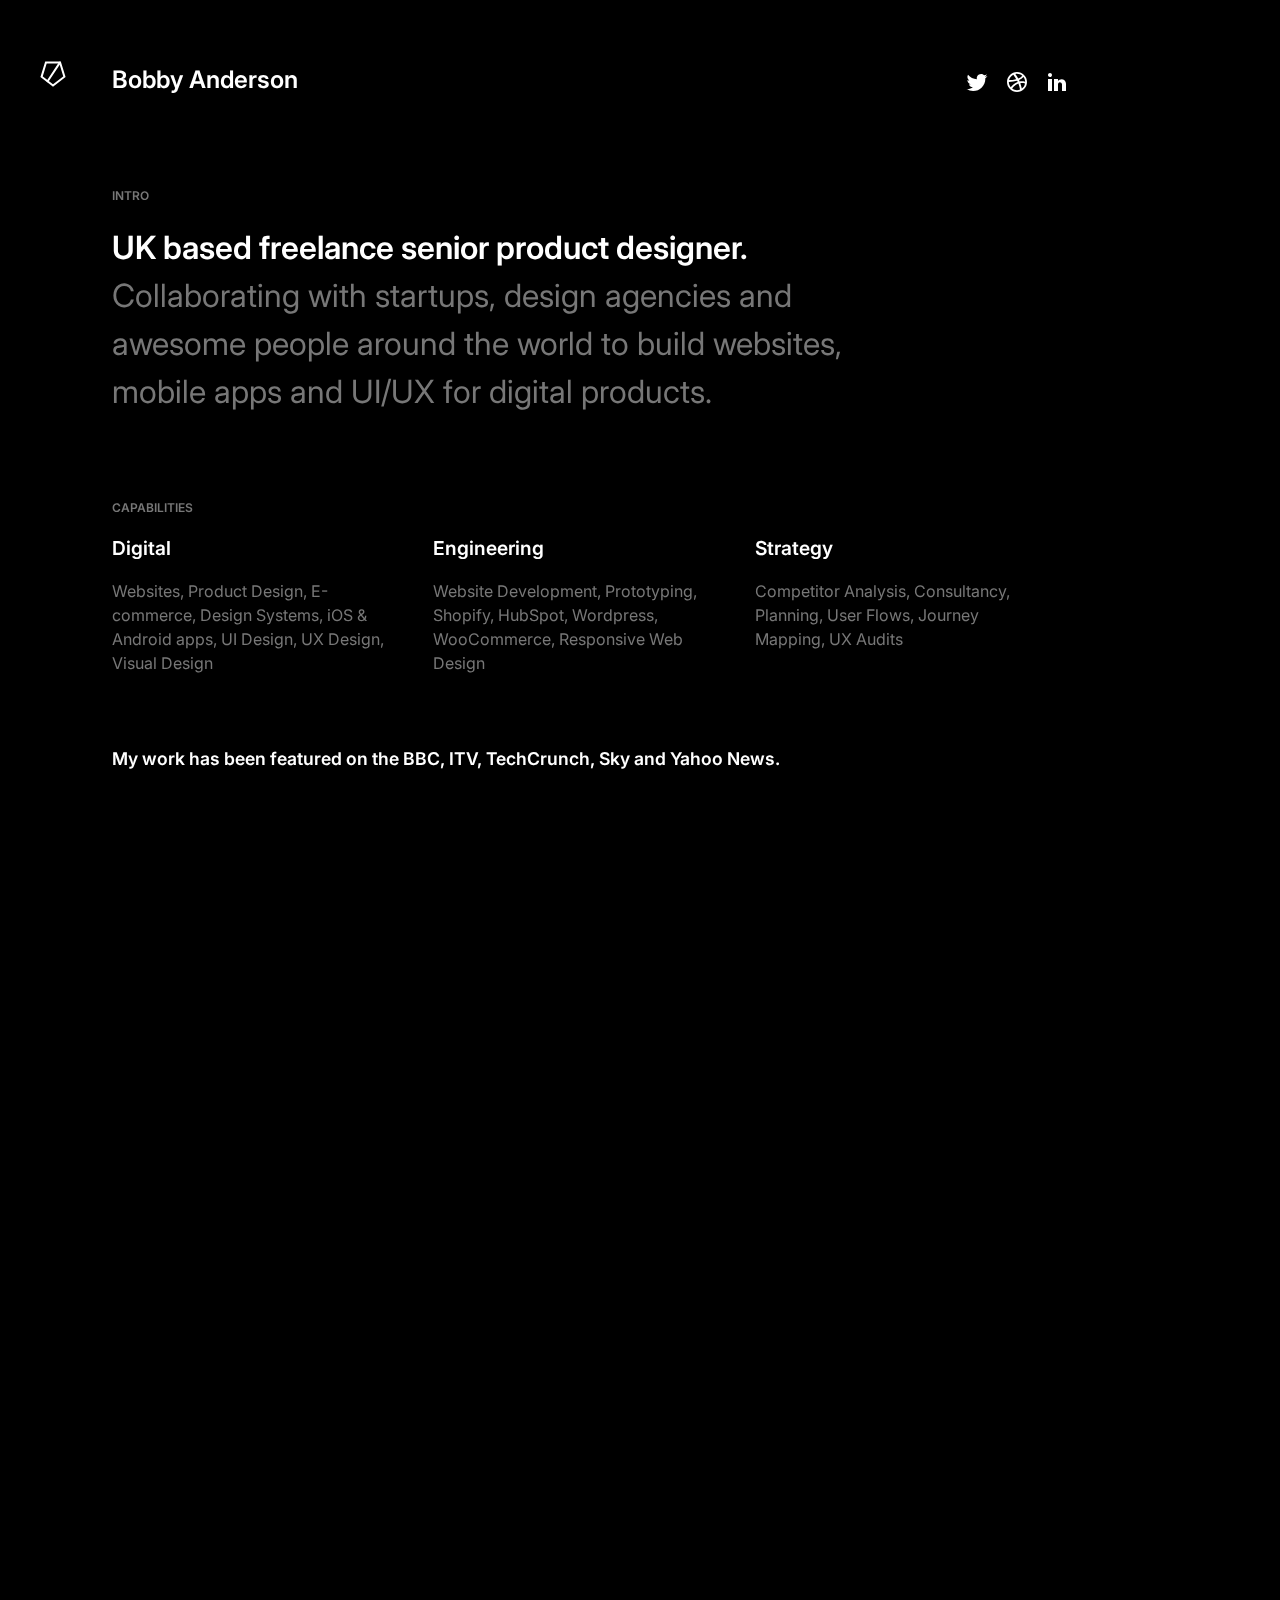
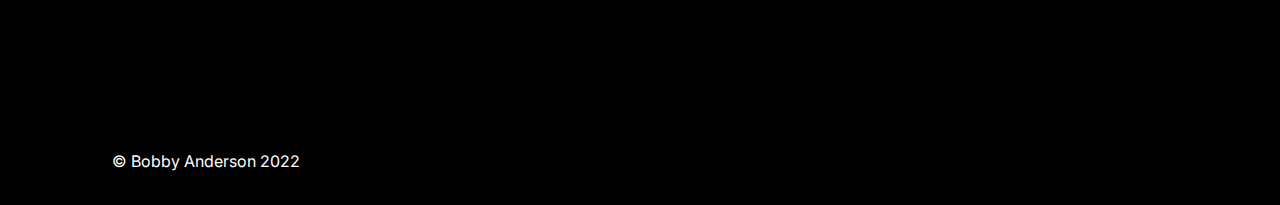
<file: index.html>
<!Doctype html>
<html lang="en">
    <head>
        <title>Bobby Anderson - Freelance Senior Product Designer</title>
        <meta charset="utf-8">
        <meta http-equiv="Content-Type" content="text/html; charset=UTF-8" />
        <meta http-equiv="x-ua-compatible" content="ie=edge">
        <meta name="viewport" content='width=device-width, initial-scale=1.0, maximum-scale=1.0, user-scalable=0'>
        <meta name="Author" content="Bobby Anderson">
        <meta name="description" content="Bobby Anderson is a UK based freelance senior product designer working on websites, UI/UX, iOS and Anroid app design"/>
        <meta name="keywords" content="freelance, designer, product, UI, UX, wordpress, developer, website, web, design, contract, user, interface, experience, interaction" />
        
        <meta property="og:locale" content="en_GB" />
        <meta property="og:type" content="website" />
        <meta property="og:title" content="Bobby Anderson - Freelance Senior Product Designer" />
        <meta property="og:description" content="Bobby Anderson is a UK based freelance senior product designer working on websites, UI/UX, iOS and Anroid app design" />
        <meta property="og:url" content="http://www.bobbyanderson.co.uk/" />
        <meta name="twitter:card" content="summary" />
        <meta name="twitter:description" content="Bobby Anderson is a UK based freelance senior product designer working on websites, UI/UX, iOS and Anroid app design" />
        <meta name="twitter:title" content="Bobby Anderson - Freelance Senior Product Designer" />
        <meta name="twitter:site" content="@8obbyanderson" />
        <meta name="twitter:creator" content="@8obbyanderson" /> 
        
        <link rel="canonical" href="http://www.bobbyanderson.co.uk/" />
        <link rel="stylesheet" type="text/css" href="style.min.css">
        <link rel="preconnect" href="https://fonts.googleapis.com">
        <link rel="preconnect" href="https://fonts.gstatic.com" crossorigin>
        <link href="https://fonts.googleapis.com/css2?family=Inter:wght@400;600&display=swap" rel="stylesheet">
        <link href="https://unpkg.com/aos@2.3.1/dist/aos.css" rel="stylesheet">
        <link rel="apple-touch-icon" sizes="180x180" href="/apple-touch-icon.png">
        <link rel="icon" type="image/png" sizes="32x32" href="/favicon-32x32.png">
        <link rel="icon" type="image/png" sizes="16x16" href="/favicon-16x16.png">
        <link rel="manifest" href="/site.webmanifest">
        <script src="https://unpkg.com/aos@2.3.1/dist/aos.js"></script>
    </head>
    
    <body>
        
        <div class="logo">
            <img src="assets/img/logo-white.svg" alt="Bobby Anderson Logo" />
        </div>
        
        <header class="site">
            <div class="wrapper">
                <div class="title">
                    <h2>Bobby Anderson</h2>
                </div>
                <nav class="social">
                    <ul>
                        <li><a href="https://www.twitter.com/8obbyanderson" title="Bobby Anderson on Twitter" target="_blank"><img src="assets/img/icon-twitter.svg" alt="Follow me on Twitter" /></a></li>
                        <li><a href="https://www.dribbble.com/bobbyanderson" title="Bobby Anderson on Dribbble" target="_blank"><img src="assets/img/icon-dribbble.svg" alt="View my portfolio on Dribbble" /></a></li>
                        <li><a href="https://www.linkedin.com/in/b0bbyanders0n/" title="Bobby Anderson on LinkedIn" target="_blank"><img src="assets/img/icon-linkedin.svg" alt="Connect on LinkedIn" /></a></li>
                    </ul>
                </nav>
            </div>
        </header>
        
        <section data-aos="fade-up">
            <article class="intro">
                <header>
                    <h4>Intro</h4>
                </header>
                <h1>UK based freelance senior product designer.</h1>
                <p class="grey">Collaborating with startups, design agencies and awesome people around the world to build websites, mobile apps and UI/UX for digital products.</p>
            </article>
        </section>
        
        <section data-aos="fade-up">
            <article class="capabilities">
                <header>
                    <h4>Capabilities</h4>
                </header>
                <ul>
                    <li>
                        <h3>Digital</h3>
                        <p class="grey">Websites, Product Design, E-commerce, Design Systems, iOS & Android apps, UI Design, UX Design, Visual Design</p>
                    </li>
                    <li>
                        <h3>Engineering</h3>
                        <p class="grey">Website Development, Prototyping, Shopify, HubSpot, Wordpress, WooCommerce, Responsive Web Design</p>
                    </li>
                    <li>
                        <h3>Strategy</h3>
                        <p class="grey">Competitor Analysis, Consultancy, Planning, User Flows, Journey Mapping, UX Audits</p>
                    </li>
                </ul>
                <h5>My work has been featured on the BBC, ITV, TechCrunch, Sky and Yahoo News.</h5>
            </article>
        </section>
        
        <section data-aos="fade-up">
            <article class="principles">
                <header>
                    <h4>Principles</h4>
                </header>
                <p>To design on a foundation of ethics and empathy. <span class="grey">To stay creative and work on projects with people that inspire me and for a cause that I believe in.</span></p>
            </article>
        </section>
        
        <section data-aos="fade-up">
            <article class="clients">
                <header>
                    <h4>Recent clients include</h4>
                </header>
                <ul>
                    <li>Native Instruments, <span class="grey">Berlin</span></li>
                    <li>Portabl, <span class="grey">London</span></li>
                    <li>Sanduba, <span class="grey">Sydney</span></li>
                    <li>Five Boroughs Apps, <span class="grey">New York City</span></li>
                    <li>Chunk, <span class="grey">Glasgow</span></li>
                    <li>Care Companion GmbH, <span class="grey">Berlin</span></li>
                </ul>
            </article>
            
            <article class="previous">
                <header>
                    <h4>Other Clients</h4>
                </header>
                <p>Carhoots, CCR3, Cigna Worldwide Health Insurance, Clydesdale Bank, Conkered, Datawave, Deutschbank, EnergySys, M&amp;G Prudential, Money Dashboard, Morgan Stanley, National Australian Group, NatWest, Ping Creates, Scottish Football Assocation, xDesign</p>
            </article>
        </section>
        
        <section data-aos="fade-up">
            <article class="contact">
                <header>
                    <h4>Get in touch</h4>
                </header>
                <p>Let’s collaborate and make great together. <a href="mailto:hello@bobbyanderson.co.uk">Email</a>.</p>
            </article>
        </section>
        
        <footer>
            <p>&copy; Bobby Anderson 2022</p>
        </footer>
        
        <script>
          AOS.init();
        </script>
        <!-- Global site tag (gtag.js) - Google Analytics -->
        <script async src="https://www.googletagmanager.com/gtag/js?id=UA-69717532-1"></script>
        <script>
          window.dataLayer = window.dataLayer || [];
          function gtag(){dataLayer.push(arguments);}
          gtag('js', new Date());

          gtag('config', 'UA-69717532-1');
        </script>
    </body>
</html>
</file>
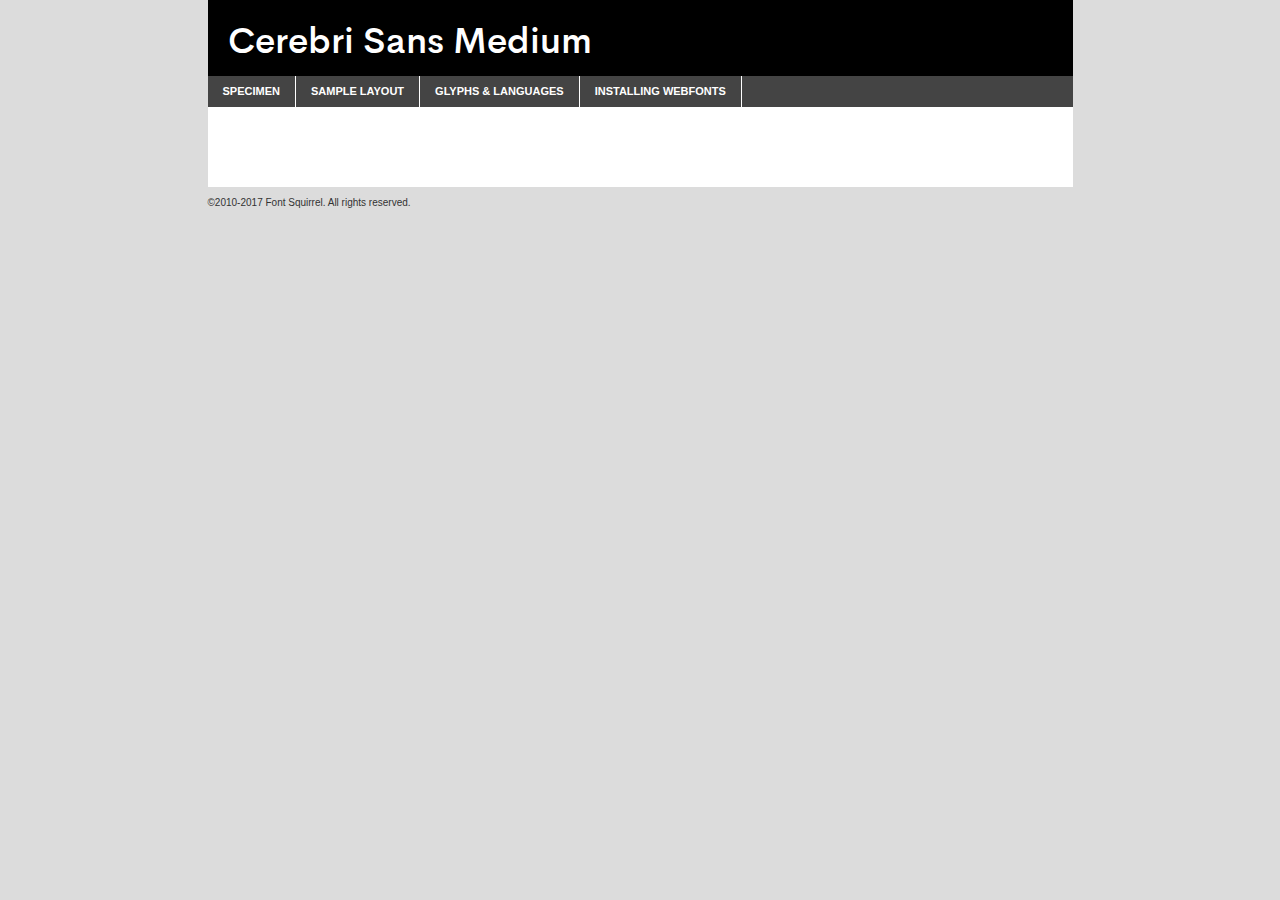
<file: assets/fonts/cerebrisans-medium-demo.html>
<!DOCTYPE html PUBLIC "-//W3C//DTD XHTML 1.0 Transitional//EN"
	"http://www.w3.org/TR/xhtml1/DTD/xhtml1-transitional.dtd">

<html xmlns="http://www.w3.org/1999/xhtml" xml:lang="en" lang="en">
<head>
	<meta http-equiv="Content-Type" content="text/html; charset=utf-8" />
	<script src="http://ajax.googleapis.com/ajax/libs/jquery/1.7.2/jquery.min.js" type="text/javascript" charset="utf-8"></script>
	<script type="text/javascript">
	(function($){$.fn.easyTabs=function(option){var param=jQuery.extend({fadeSpeed:"fast",defaultContent:1,activeClass:'active'},option);$(this).each(function(){var thisId="#"+this.id;if(param.defaultContent==''){param.defaultContent=1;}
	if(typeof param.defaultContent=="number")
	{var defaultTab=$(thisId+" .tabs li:eq("+(param.defaultContent-1)+") a").attr('href').substr(1);}else{var defaultTab=param.defaultContent;}
	$(thisId+" .tabs li a").each(function(){var tabToHide=$(this).attr('href').substr(1);$("#"+tabToHide).addClass('easytabs-tab-content');});hideAll();changeContent(defaultTab);function hideAll(){$(thisId+" .easytabs-tab-content").hide();}
	function changeContent(tabId){hideAll();$(thisId+" .tabs li").removeClass(param.activeClass);$(thisId+" .tabs li a[href=#"+tabId+"]").closest('li').addClass(param.activeClass);if(param.fadeSpeed!="none")
	{$(thisId+" #"+tabId).fadeIn(param.fadeSpeed);}else{$(thisId+" #"+tabId).show();}}
	$(thisId+" .tabs li").click(function(){var tabId=$(this).find('a').attr('href').substr(1);changeContent(tabId);return false;});});}})(jQuery);
	</script>
	<link rel="stylesheet" href="specimen_files/specimen_stylesheet.css" type="text/css" charset="utf-8" />
	<link rel="stylesheet" href="stylesheet.css" type="text/css" charset="utf-8" />

	<style type="text/css">
					body{
				font-family: 'cerebri_sansmedium';
							}
		</style>

	<title>Cerebri Sans Medium Specimen</title>
	
	
	<script type="text/javascript" charset="utf-8">
		$(document).ready(function() {
			$('#container').easyTabs({defaultContent:1});
		});
	</script>
</head>

<body>
<div id="container">
	<div id="header">
		Cerebri Sans Medium	</div>
	<ul class="tabs">
		<li><a href="#specimen">Specimen</a></li>
		<li><a href="#layout">Sample Layout</a></li>
				<li><a href="#glyphs">Glyphs &amp; Languages</a></li>
		<li><a href="#installing">Installing Webfonts</a></li>
		
	</ul>
	
	<div id="main_content">

		
			<div id="specimen">
		
				<div class="section">
					<div class="grid12 firstcol">
						<div class="huge">AaBb</div>
					</div>
				</div>
		
				<div class="section">
					<div class="glyph_range">A&#x200B;B&#x200b;C&#x200b;D&#x200b;E&#x200b;F&#x200b;G&#x200b;H&#x200b;I&#x200b;J&#x200b;K&#x200b;L&#x200b;M&#x200b;N&#x200b;O&#x200b;P&#x200b;Q&#x200b;R&#x200b;S&#x200b;T&#x200b;U&#x200b;V&#x200b;W&#x200b;X&#x200b;Y&#x200b;Z&#x200b;a&#x200b;b&#x200b;c&#x200b;d&#x200b;e&#x200b;f&#x200b;g&#x200b;h&#x200b;i&#x200b;j&#x200b;k&#x200b;l&#x200b;m&#x200b;n&#x200b;o&#x200b;p&#x200b;q&#x200b;r&#x200b;s&#x200b;t&#x200b;u&#x200b;v&#x200b;w&#x200b;x&#x200b;y&#x200b;z&#x200b;1&#x200b;2&#x200b;3&#x200b;4&#x200b;5&#x200b;6&#x200b;7&#x200b;8&#x200b;9&#x200b;0&#x200b;&amp;&#x200b;.&#x200b;,&#x200b;?&#x200b;!&#x200b;&#64;&#x200b;(&#x200b;)&#x200b;#&#x200b;$&#x200b;%&#x200b;*&#x200b;+&#x200b;-&#x200b;=&#x200b;:&#x200b;;</div>
				</div>
				<div class="section">
					<div class="grid12 firstcol">
						<table class="sample_table">
							<tr><td>10</td><td class="size10">abcdefghijklmnopqrstuvwxyzABCDEFGHIJKLMNOPQRSTUVWXYZ0123456789abcdefghijklmnopqrstuvwxyzABCDEFGHIJKLMNOPQRSTUVWXYZ0123456789abcdefghijklmnopqrstuvwxyzABCDEFGHIJKLMNOPQRSTUVWXYZ</td></tr>
							<tr><td>11</td><td class="size11">abcdefghijklmnopqrstuvwxyzABCDEFGHIJKLMNOPQRSTUVWXYZ0123456789abcdefghijklmnopqrstuvwxyzABCDEFGHIJKLMNOPQRSTUVWXYZ0123456789abcdefghijklmnopqrstuvwxyzABCDEFGHIJKLMNOPQRSTUVWXYZ</td></tr>
							<tr><td>12</td><td class="size12">abcdefghijklmnopqrstuvwxyzABCDEFGHIJKLMNOPQRSTUVWXYZ0123456789abcdefghijklmnopqrstuvwxyzABCDEFGHIJKLMNOPQRSTUVWXYZ0123456789abcdefghijklmnopqrstuvwxyzABCDEFGHIJKLMNOPQRSTUVWXYZ</td></tr>
							<tr><td>13</td><td class="size13">abcdefghijklmnopqrstuvwxyzABCDEFGHIJKLMNOPQRSTUVWXYZ0123456789abcdefghijklmnopqrstuvwxyzABCDEFGHIJKLMNOPQRSTUVWXYZ0123456789abcdefghijklmnopqrstuvwxyzABCDEFGHIJKLMNOPQRSTUVWXYZ</td></tr>
							<tr><td>14</td><td class="size14">abcdefghijklmnopqrstuvwxyzABCDEFGHIJKLMNOPQRSTUVWXYZ0123456789abcdefghijklmnopqrstuvwxyzABCDEFGHIJKLMNOPQRSTUVWXYZ0123456789abcdefghijklmnopqrstuvwxyzABCDEFGHIJKLMNOPQRSTUVWXYZ</td></tr>
							<tr><td>16</td><td class="size16">abcdefghijklmnopqrstuvwxyzABCDEFGHIJKLMNOPQRSTUVWXYZ0123456789abcdefghijklmnopqrstuvwxyzABCDEFGHIJKLMNOPQRSTUVWXYZ</td></tr>
							<tr><td>18</td><td class="size18">abcdefghijklmnopqrstuvwxyzABCDEFGHIJKLMNOPQRSTUVWXYZ0123456789abcdefghijklmnopqrstuvwxyzABCDEFGHIJKLMNOPQRSTUVWXYZ</td></tr>
							<tr><td>20</td><td class="size20">abcdefghijklmnopqrstuvwxyzABCDEFGHIJKLMNOPQRSTUVWXYZ0123456789abcdefghijklmnopqrstuvwxyzABCDEFGHIJKLMNOPQRSTUVWXYZ</td></tr>
							<tr><td>24</td><td class="size24">abcdefghijklmnopqrstuvwxyzABCDEFGHIJKLMNOPQRSTUVWXYZ0123456789abcdefghijklmnopqrstuvwxyzABCDEFGHIJKLMNOPQRSTUVWXYZ</td></tr>
							<tr><td>30</td><td class="size30">abcdefghijklmnopqrstuvwxyzABCDEFGHIJKLMNOPQRSTUVWXYZ0123456789abcdefghijklmnopqrstuvwxyzABCDEFGHIJKLMNOPQRSTUVWXYZ</td></tr>
							<tr><td>36</td><td class="size36">abcdefghijklmnopqrstuvwxyzABCDEFGHIJKLMNOPQRSTUVWXYZ0123456789abcdefghijklmnopqrstuvwxyzABCDEFGHIJKLMNOPQRSTUVWXYZ</td></tr>
							<tr><td>48</td><td class="size48">abcdefghijklmnopqrstuvwxyzABCDEFGHIJKLMNOPQRSTUVWXYZ0123456789abcdefghijklmnopqrstuvwxyzABCDEFGHIJKLMNOPQRSTUVWXYZ</td></tr>
							<tr><td>60</td><td class="size60">abcdefghijklmnopqrstuvwxyzABCDEFGHIJKLMNOPQRSTUVWXYZ0123456789abcdefghijklmnopqrstuvwxyzABCDEFGHIJKLMNOPQRSTUVWXYZ</td></tr>
							<tr><td>72</td><td class="size72">abcdefghijklmnopqrstuvwxyzABCDEFGHIJKLMNOPQRSTUVWXYZ0123456789abcdefghijklmnopqrstuvwxyzABCDEFGHIJKLMNOPQRSTUVWXYZ</td></tr>
							<tr><td>90</td><td class="size90">abcdefghijklmnopqrstuvwxyzABCDEFGHIJKLMNOPQRSTUVWXYZ0123456789abcdefghijklmnopqrstuvwxyzABCDEFGHIJKLMNOPQRSTUVWXYZ</td></tr>
						</table>
				
					</div>
			
				</div>
		
		
		
								<div class="section" id="bodycomparison">


										<div id="xheight">
				<div class="fontbody">&#x25FC;&#x25FC;&#x25FC;&#x25FC;&#x25FC;&#x25FC;&#x25FC;&#x25FC;&#x25FC;&#x25FC;&#x25FC;&#x25FC;&#x25FC;&#x25FC;&#x25FC;&#x25FC;&#x25FC;&#x25FC;&#x25FC;&#x25FC;&#x25FC;&#x25FC;&#x25FC;&#x25FC;&#x25FC;&#x25FC;&#x25FC;&#x25FC;&#x25FC;&#x25FC;&#x25FC;&#x25FC;&#x25FC;&#x25FC;&#x25FC;&#x25FC;&#x25FC;&#x25FC;&#x25FC;&#x25FC;&#x25FC;&#x25FC;&#x25FC;&#x25FC;&#x25FC;&#x25FC;&#x25FC;&#x25FC;&#x25FC;&#x25FC;&#x25FC;&#x25FC;&#x25FC;&#x25FC;&#x25FC;&#x25FC;&#x25FC;&#x25FC;&#x25FC;&#x25FC;&#x25FC;&#x25FC;&#x25FC;&#x25FC;&#x25FC;&#x25FC;&#x25FC;&#x25FC;&#x25FC;&#x25FC;&#x25FC;&#x25FC;&#x25FC;&#x25FC;&#x25FC;&#x25FC;&#x25FC;&#x25FC;&#x25FC;&#x25FC;&#x25FC;&#x25FC;&#x25FC;&#x25FC;&#x25FC;&#x25FC;&#x25FC;&#x25FC;&#x25FC;&#x25FC;&#x25FC;&#x25FC;&#x25FC;&#x25FC;&#x25FC;&#x25FC;&#x25FC;&#x25FC;&#x25FC;body</div><div class="arialbody">body</div><div class="verdanabody">body</div><div class="georgiabody">body</div></div>
										<div class="fontbody" style="z-index:1">
											body<span>Cerebri Sans Medium</span>
										</div>
										<div class="arialbody" style="z-index:1">
											body<span>Arial</span>
										</div>
										<div class="verdanabody" style="z-index:1">
											body<span>Verdana</span>
										</div>
										<div class="georgiabody" style="z-index:1">
											body<span>Georgia</span>
										</div>



								</div>
		
		
				<div class="section psample psample_row1" id="">
					
					<div class="grid2 firstcol">
						<p class="size10"><span>10.</span>Aenean lacinia bibendum nulla sed consectetur. Fusce dapibus, tellus ac cursus commodo, tortor mauris condimentum nibh, ut fermentum massa justo sit amet risus. Nullam id dolor id nibh ultricies vehicula ut id elit. Cum sociis natoque penatibus et magnis dis parturient montes, nascetur ridiculus mus. Nulla vitae elit libero, a pharetra augue.</p>
			
					</div>
					<div class="grid3">
						<p class="size11"><span>11.</span>Aenean lacinia bibendum nulla sed consectetur. Fusce dapibus, tellus ac cursus commodo, tortor mauris condimentum nibh, ut fermentum massa justo sit amet risus. Nullam id dolor id nibh ultricies vehicula ut id elit. Cum sociis natoque penatibus et magnis dis parturient montes, nascetur ridiculus mus. Nulla vitae elit libero, a pharetra augue.</p>
			
					</div>
					<div class="grid3">
						<p class="size12"><span>12.</span>Aenean lacinia bibendum nulla sed consectetur. Fusce dapibus, tellus ac cursus commodo, tortor mauris condimentum nibh, ut fermentum massa justo sit amet risus. Nullam id dolor id nibh ultricies vehicula ut id elit. Cum sociis natoque penatibus et magnis dis parturient montes, nascetur ridiculus mus. Nulla vitae elit libero, a pharetra augue.</p>
			
					</div>
					<div class="grid4">
						<p class="size13"><span>13.</span>Aenean lacinia bibendum nulla sed consectetur. Fusce dapibus, tellus ac cursus commodo, tortor mauris condimentum nibh, ut fermentum massa justo sit amet risus. Nullam id dolor id nibh ultricies vehicula ut id elit. Cum sociis natoque penatibus et magnis dis parturient montes, nascetur ridiculus mus. Nulla vitae elit libero, a pharetra augue.</p>
			
					</div>
					<div class="white_blend"></div>
					
				</div>
				<div class="section psample psample_row2" id="">
					<div class="grid3 firstcol">
						<p class="size14"><span>14.</span>Aenean lacinia bibendum nulla sed consectetur. Fusce dapibus, tellus ac cursus commodo, tortor mauris condimentum nibh, ut fermentum massa justo sit amet risus. Nullam id dolor id nibh ultricies vehicula ut id elit. Cum sociis natoque penatibus et magnis dis parturient montes, nascetur ridiculus mus. Nulla vitae elit libero, a pharetra augue.</p>
			
					</div>
					<div class="grid4">
						<p class="size16"><span>16.</span>Aenean lacinia bibendum nulla sed consectetur. Fusce dapibus, tellus ac cursus commodo, tortor mauris condimentum nibh, ut fermentum massa justo sit amet risus. Nullam id dolor id nibh ultricies vehicula ut id elit. Cum sociis natoque penatibus et magnis dis parturient montes, nascetur ridiculus mus. Nulla vitae elit libero, a pharetra augue.</p>
			
					</div>
					<div class="grid5">
						<p class="size18"><span>18.</span>Aenean lacinia bibendum nulla sed consectetur. Fusce dapibus, tellus ac cursus commodo, tortor mauris condimentum nibh, ut fermentum massa justo sit amet risus. Nullam id dolor id nibh ultricies vehicula ut id elit. Cum sociis natoque penatibus et magnis dis parturient montes, nascetur ridiculus mus. Nulla vitae elit libero, a pharetra augue.</p>
			
					</div>

					<div class="white_blend"></div>

				</div>
				
				<div class="section psample psample_row3" id="">
					<div class="grid5 firstcol">
						<p class="size20"><span>20.</span>Aenean lacinia bibendum nulla sed consectetur. Fusce dapibus, tellus ac cursus commodo, tortor mauris condimentum nibh, ut fermentum massa justo sit amet risus. Nullam id dolor id nibh ultricies vehicula ut id elit. Cum sociis natoque penatibus et magnis dis parturient montes, nascetur ridiculus mus. Nulla vitae elit libero, a pharetra augue.</p>
					</div>
					<div class="grid7">
						<p class="size24"><span>24.</span>Aenean lacinia bibendum nulla sed consectetur. Fusce dapibus, tellus ac cursus commodo, tortor mauris condimentum nibh, ut fermentum massa justo sit amet risus. Nullam id dolor id nibh ultricies vehicula ut id elit. Cum sociis natoque penatibus et magnis dis parturient montes, nascetur ridiculus mus. Nulla vitae elit libero, a pharetra augue.</p>
					</div>
					
					<div class="white_blend"></div>
					
				</div>
				
				<div class="section psample psample_row4" id="">
					<div class="grid12 firstcol">
						<p class="size30"><span>30.</span>Aenean lacinia bibendum nulla sed consectetur. Fusce dapibus, tellus ac cursus commodo, tortor mauris condimentum nibh, ut fermentum massa justo sit amet risus. Nullam id dolor id nibh ultricies vehicula ut id elit. Cum sociis natoque penatibus et magnis dis parturient montes, nascetur ridiculus mus. Nulla vitae elit libero, a pharetra augue.</p>
					</div>
					<div class="white_blend"></div>
					
				</div>
				
				
				
				<div class="section psample psample_row1 fullreverse">
					<div class="grid2 firstcol">
						<p class="size10"><span>10.</span>Aenean lacinia bibendum nulla sed consectetur. Fusce dapibus, tellus ac cursus commodo, tortor mauris condimentum nibh, ut fermentum massa justo sit amet risus. Nullam id dolor id nibh ultricies vehicula ut id elit. Cum sociis natoque penatibus et magnis dis parturient montes, nascetur ridiculus mus. Nulla vitae elit libero, a pharetra augue.</p>
			
					</div>
					<div class="grid3">
						<p class="size11"><span>11.</span>Aenean lacinia bibendum nulla sed consectetur. Fusce dapibus, tellus ac cursus commodo, tortor mauris condimentum nibh, ut fermentum massa justo sit amet risus. Nullam id dolor id nibh ultricies vehicula ut id elit. Cum sociis natoque penatibus et magnis dis parturient montes, nascetur ridiculus mus. Nulla vitae elit libero, a pharetra augue.</p>
			
					</div>
					<div class="grid3">
						<p class="size12"><span>12.</span>Aenean lacinia bibendum nulla sed consectetur. Fusce dapibus, tellus ac cursus commodo, tortor mauris condimentum nibh, ut fermentum massa justo sit amet risus. Nullam id dolor id nibh ultricies vehicula ut id elit. Cum sociis natoque penatibus et magnis dis parturient montes, nascetur ridiculus mus. Nulla vitae elit libero, a pharetra augue.</p>
			
					</div>
					<div class="grid4">
						<p class="size13"><span>13.</span>Aenean lacinia bibendum nulla sed consectetur. Fusce dapibus, tellus ac cursus commodo, tortor mauris condimentum nibh, ut fermentum massa justo sit amet risus. Nullam id dolor id nibh ultricies vehicula ut id elit. Cum sociis natoque penatibus et magnis dis parturient montes, nascetur ridiculus mus. Nulla vitae elit libero, a pharetra augue.</p>
			
					</div>
					<div class="black_blend"></div>
					
				</div>
				
				<div class="section psample psample_row2 fullreverse">
					<div class="grid3 firstcol">
						<p class="size14"><span>14.</span>Aenean lacinia bibendum nulla sed consectetur. Fusce dapibus, tellus ac cursus commodo, tortor mauris condimentum nibh, ut fermentum massa justo sit amet risus. Nullam id dolor id nibh ultricies vehicula ut id elit. Cum sociis natoque penatibus et magnis dis parturient montes, nascetur ridiculus mus. Nulla vitae elit libero, a pharetra augue.</p>
			
					</div>
					<div class="grid4">
						<p class="size16"><span>16.</span>Aenean lacinia bibendum nulla sed consectetur. Fusce dapibus, tellus ac cursus commodo, tortor mauris condimentum nibh, ut fermentum massa justo sit amet risus. Nullam id dolor id nibh ultricies vehicula ut id elit. Cum sociis natoque penatibus et magnis dis parturient montes, nascetur ridiculus mus. Nulla vitae elit libero, a pharetra augue.</p>
			
					</div>
					<div class="grid5">
						<p class="size18"><span>18.</span>Aenean lacinia bibendum nulla sed consectetur. Fusce dapibus, tellus ac cursus commodo, tortor mauris condimentum nibh, ut fermentum massa justo sit amet risus. Nullam id dolor id nibh ultricies vehicula ut id elit. Cum sociis natoque penatibus et magnis dis parturient montes, nascetur ridiculus mus. Nulla vitae elit libero, a pharetra augue.</p>
			
					</div>
					<div class="black_blend"></div>

				</div>
				
				<div class="section psample fullreverse psample_row3" id="">
					<div class="grid5 firstcol">
						<p class="size20"><span>20.</span>Aenean lacinia bibendum nulla sed consectetur. Fusce dapibus, tellus ac cursus commodo, tortor mauris condimentum nibh, ut fermentum massa justo sit amet risus. Nullam id dolor id nibh ultricies vehicula ut id elit. Cum sociis natoque penatibus et magnis dis parturient montes, nascetur ridiculus mus. Nulla vitae elit libero, a pharetra augue.</p>
					</div>
					<div class="grid7">
						<p class="size24"><span>24.</span>Aenean lacinia bibendum nulla sed consectetur. Fusce dapibus, tellus ac cursus commodo, tortor mauris condimentum nibh, ut fermentum massa justo sit amet risus. Nullam id dolor id nibh ultricies vehicula ut id elit. Cum sociis natoque penatibus et magnis dis parturient montes, nascetur ridiculus mus. Nulla vitae elit libero, a pharetra augue.</p>
					</div>
					
					<div class="black_blend"></div>
					
				</div>
				
				<div class="section psample fullreverse psample_row4" id="" style="border-bottom: 20px #000 solid;">
					<div class="grid12 firstcol">
						<p class="size30"><span>30.</span>Aenean lacinia bibendum nulla sed consectetur. Fusce dapibus, tellus ac cursus commodo, tortor mauris condimentum nibh, ut fermentum massa justo sit amet risus. Nullam id dolor id nibh ultricies vehicula ut id elit. Cum sociis natoque penatibus et magnis dis parturient montes, nascetur ridiculus mus. Nulla vitae elit libero, a pharetra augue.</p>
					</div>
					<div class="black_blend"></div>
					
				</div>
				
				
				
				
			</div>
			
			<div id="layout">
				
				<div class="section">
					
					<div class="grid12 firstcol">
						<h1>Lorem Ipsum Dolor</h1>
						<h2>Etiam porta sem malesuada magna mollis euismod</h2>
						
						<p class="byline">By <a href="#link">Aenean Lacinia</a></p>
					</div>
				</div>
				<div class="section">
					<div class="grid8 firstcol">
						<p class="large">Donec sed odio dui. Morbi leo risus, porta ac consectetur ac, vestibulum at eros. Fusce dapibus, tellus ac cursus commodo, tortor mauris condimentum nibh, ut fermentum massa justo sit amet risus. </p>

						
						<h3>Pellentesque ornare sem</h3>

						<p>Maecenas sed diam eget risus varius blandit sit amet non magna. Maecenas faucibus mollis interdum. Donec ullamcorper nulla non metus auctor fringilla. Nullam id dolor id nibh ultricies vehicula ut id elit. Nullam id dolor id nibh ultricies vehicula ut id elit. </p>

						<p>Aenean eu leo quam. Pellentesque ornare sem lacinia quam venenatis vestibulum. Lorem ipsum dolor sit amet, consectetur adipiscing elit. Cum sociis natoque penatibus et magnis dis parturient montes, nascetur ridiculus mus. </p>

						<p>Nulla vitae elit libero, a pharetra augue. Praesent commodo cursus magna, vel scelerisque nisl consectetur et. Aenean lacinia bibendum nulla sed consectetur. </p>

						<p>Nullam quis risus eget urna mollis ornare vel eu leo. Nullam quis risus eget urna mollis ornare vel eu leo. Maecenas sed diam eget risus varius blandit sit amet non magna. Donec ullamcorper nulla non metus auctor fringilla. </p>

						<h3>Cras mattis consectetur</h3>

						<p>Aenean eu leo quam. Pellentesque ornare sem lacinia quam venenatis vestibulum. Aenean lacinia bibendum nulla sed consectetur. Integer posuere erat a ante venenatis dapibus posuere velit aliquet. Cras mattis consectetur purus sit amet fermentum. </p>

						<p>Nullam id dolor id nibh ultricies vehicula ut id elit. Nullam quis risus eget urna mollis ornare vel eu leo. Cras mattis consectetur purus sit amet fermentum.</p>
					</div>
					
					<div class="grid4 sidebar">
						
						<div class="box reverse">
							<p class="last">Nullam quis risus eget urna mollis ornare vel eu leo. Donec ullamcorper nulla non metus auctor fringilla. Cras mattis consectetur purus sit amet fermentum. Sed posuere consectetur est at lobortis. Lorem ipsum dolor sit amet, consectetur adipiscing elit. </p>
						</div>
						
						<p class="caption">Maecenas sed diam eget risus varius.</p>

						<p>Vestibulum id ligula porta felis euismod semper. Integer posuere erat a ante venenatis dapibus posuere velit aliquet. Vestibulum id ligula porta felis euismod semper. Sed posuere consectetur est at lobortis. Maecenas sed diam eget risus varius blandit sit amet non magna. Fusce dapibus, tellus ac cursus commodo, tortor mauris condimentum nibh, ut fermentum massa justo sit amet risus. </p>

					

						<p>Duis mollis, est non commodo luctus, nisi erat porttitor ligula, eget lacinia odio sem nec elit. Aenean lacinia bibendum nulla sed consectetur. Vivamus sagittis lacus vel augue laoreet rutrum faucibus dolor auctor. Aenean lacinia bibendum nulla sed consectetur. Nullam quis risus eget urna mollis ornare vel eu leo. </p>

						<p>Praesent commodo cursus magna, vel scelerisque nisl consectetur et. Donec ullamcorper nulla non metus auctor fringilla. Maecenas faucibus mollis interdum. Fusce dapibus, tellus ac cursus commodo, tortor mauris condimentum nibh, ut fermentum massa justo sit amet risus. </p>

					</div>
				</div>
				
			</div>


			



		<div id="glyphs">
			<div class="section">
				<div class="grid12 firstcol">
			
				<h1>Language Support</h1>
				<p>The subset of Cerebri Sans Medium in this kit supports the following languages:<br />
			
					Albanian, Basque, Breton, Chamorro, Danish, Dutch, English, Faroese, Finnish, French, Frisian, Galician, German, Icelandic, Italian, Malagasy, Norwegian, Portuguese, Spanish, Alsatian, Aragonese, Arapaho, Arrernte, Asturian, Aymara, Bislama, Cebuano, Corsican, Fijian, French_creole, Genoese, Gilbertese, Greenlandic, Haitian_creole, Hiligaynon, Hmong, Hopi, Ibanag, Iloko_ilokano, Indonesian, Interglossa_glosa, Interlingua, Irish_gaelic, Jerriais, Lojban, Lombard, Luxembourgeois, Manx, Mohawk, Norfolk_pitcairnese, Occitan, Oromo, Pangasinan, Papiamento, Piedmontese, Potawatomi, Rhaeto-romance, Romansh, Rotokas, Sami_lule, Samoan, Sardinian, Scots_gaelic, Seychelles_creole, Shona, Sicilian, Somali, Southern_ndebele, Swahili, Swati_swazi, Tagalog_filipino_pilipino, Tetum, Tok_pisin, Uyghur_latinized, Volapuk, Walloon, Warlpiri, Xhosa, Yapese, Zulu, Latinbasic, Ubasic, Demo				</p>
				<h1>Glyph Chart</h1>
				<p>The subset of Cerebri Sans Medium in this kit includes all the glyphs listed below. Unicode entities are included above each glyph to help you insert individual characters into your layout.</p>
				<div id="glyph_chart">
			
																				 <div><p>&amp;#32;</p>&#32;</div>
																				 <div><p>&amp;#33;</p>&#33;</div>
																				 <div><p>&amp;#34;</p>&#34;</div>
																				 <div><p>&amp;#35;</p>&#35;</div>
																				 <div><p>&amp;#36;</p>&#36;</div>
																				 <div><p>&amp;#37;</p>&#37;</div>
																				 <div><p>&amp;#38;</p>&#38;</div>
																				 <div><p>&amp;#39;</p>&#39;</div>
																				 <div><p>&amp;#40;</p>&#40;</div>
																				 <div><p>&amp;#41;</p>&#41;</div>
																				 <div><p>&amp;#42;</p>&#42;</div>
																				 <div><p>&amp;#43;</p>&#43;</div>
																				 <div><p>&amp;#44;</p>&#44;</div>
																				 <div><p>&amp;#45;</p>&#45;</div>
																				 <div><p>&amp;#46;</p>&#46;</div>
																				 <div><p>&amp;#47;</p>&#47;</div>
																				 <div><p>&amp;#48;</p>&#48;</div>
																				 <div><p>&amp;#49;</p>&#49;</div>
																				 <div><p>&amp;#50;</p>&#50;</div>
																				 <div><p>&amp;#51;</p>&#51;</div>
																				 <div><p>&amp;#52;</p>&#52;</div>
																				 <div><p>&amp;#53;</p>&#53;</div>
																				 <div><p>&amp;#54;</p>&#54;</div>
																				 <div><p>&amp;#55;</p>&#55;</div>
																				 <div><p>&amp;#56;</p>&#56;</div>
																				 <div><p>&amp;#57;</p>&#57;</div>
																				 <div><p>&amp;#58;</p>&#58;</div>
																				 <div><p>&amp;#59;</p>&#59;</div>
																				 <div><p>&amp;#60;</p>&#60;</div>
																				 <div><p>&amp;#61;</p>&#61;</div>
																				 <div><p>&amp;#62;</p>&#62;</div>
																				 <div><p>&amp;#63;</p>&#63;</div>
																				 <div><p>&amp;#64;</p>&#64;</div>
																				 <div><p>&amp;#65;</p>&#65;</div>
																				 <div><p>&amp;#66;</p>&#66;</div>
																				 <div><p>&amp;#67;</p>&#67;</div>
																				 <div><p>&amp;#68;</p>&#68;</div>
																				 <div><p>&amp;#69;</p>&#69;</div>
																				 <div><p>&amp;#70;</p>&#70;</div>
																				 <div><p>&amp;#71;</p>&#71;</div>
																				 <div><p>&amp;#72;</p>&#72;</div>
																				 <div><p>&amp;#73;</p>&#73;</div>
																				 <div><p>&amp;#74;</p>&#74;</div>
																				 <div><p>&amp;#75;</p>&#75;</div>
																				 <div><p>&amp;#76;</p>&#76;</div>
																				 <div><p>&amp;#77;</p>&#77;</div>
																				 <div><p>&amp;#78;</p>&#78;</div>
																				 <div><p>&amp;#79;</p>&#79;</div>
																				 <div><p>&amp;#80;</p>&#80;</div>
																				 <div><p>&amp;#81;</p>&#81;</div>
																				 <div><p>&amp;#82;</p>&#82;</div>
																				 <div><p>&amp;#83;</p>&#83;</div>
																				 <div><p>&amp;#84;</p>&#84;</div>
																				 <div><p>&amp;#85;</p>&#85;</div>
																				 <div><p>&amp;#86;</p>&#86;</div>
																				 <div><p>&amp;#87;</p>&#87;</div>
																				 <div><p>&amp;#88;</p>&#88;</div>
																				 <div><p>&amp;#89;</p>&#89;</div>
																				 <div><p>&amp;#90;</p>&#90;</div>
																				 <div><p>&amp;#91;</p>&#91;</div>
																				 <div><p>&amp;#92;</p>&#92;</div>
																				 <div><p>&amp;#93;</p>&#93;</div>
																				 <div><p>&amp;#94;</p>&#94;</div>
																				 <div><p>&amp;#95;</p>&#95;</div>
																				 <div><p>&amp;#96;</p>&#96;</div>
																				 <div><p>&amp;#97;</p>&#97;</div>
																				 <div><p>&amp;#98;</p>&#98;</div>
																				 <div><p>&amp;#99;</p>&#99;</div>
																				 <div><p>&amp;#100;</p>&#100;</div>
																				 <div><p>&amp;#101;</p>&#101;</div>
																				 <div><p>&amp;#102;</p>&#102;</div>
																				 <div><p>&amp;#103;</p>&#103;</div>
																				 <div><p>&amp;#104;</p>&#104;</div>
																				 <div><p>&amp;#105;</p>&#105;</div>
																				 <div><p>&amp;#106;</p>&#106;</div>
																				 <div><p>&amp;#107;</p>&#107;</div>
																				 <div><p>&amp;#108;</p>&#108;</div>
																				 <div><p>&amp;#109;</p>&#109;</div>
																				 <div><p>&amp;#110;</p>&#110;</div>
																				 <div><p>&amp;#111;</p>&#111;</div>
																				 <div><p>&amp;#112;</p>&#112;</div>
																				 <div><p>&amp;#113;</p>&#113;</div>
																				 <div><p>&amp;#114;</p>&#114;</div>
																				 <div><p>&amp;#115;</p>&#115;</div>
																				 <div><p>&amp;#116;</p>&#116;</div>
																				 <div><p>&amp;#117;</p>&#117;</div>
																				 <div><p>&amp;#118;</p>&#118;</div>
																				 <div><p>&amp;#119;</p>&#119;</div>
																				 <div><p>&amp;#120;</p>&#120;</div>
																				 <div><p>&amp;#121;</p>&#121;</div>
																				 <div><p>&amp;#122;</p>&#122;</div>
																				 <div><p>&amp;#123;</p>&#123;</div>
																				 <div><p>&amp;#124;</p>&#124;</div>
																				 <div><p>&amp;#125;</p>&#125;</div>
																				 <div><p>&amp;#126;</p>&#126;</div>
																				 <div><p>&amp;#160;</p>&#160;</div>
																				 <div><p>&amp;#161;</p>&#161;</div>
																				 <div><p>&amp;#162;</p>&#162;</div>
																				 <div><p>&amp;#163;</p>&#163;</div>
																				 <div><p>&amp;#164;</p>&#164;</div>
																				 <div><p>&amp;#165;</p>&#165;</div>
																				 <div><p>&amp;#166;</p>&#166;</div>
																				 <div><p>&amp;#167;</p>&#167;</div>
																				 <div><p>&amp;#168;</p>&#168;</div>
																				 <div><p>&amp;#169;</p>&#169;</div>
																				 <div><p>&amp;#170;</p>&#170;</div>
																				 <div><p>&amp;#171;</p>&#171;</div>
																				 <div><p>&amp;#172;</p>&#172;</div>
																				 <div><p>&amp;#173;</p>&#173;</div>
																				 <div><p>&amp;#174;</p>&#174;</div>
																				 <div><p>&amp;#175;</p>&#175;</div>
																				 <div><p>&amp;#176;</p>&#176;</div>
																				 <div><p>&amp;#177;</p>&#177;</div>
																				 <div><p>&amp;#178;</p>&#178;</div>
																				 <div><p>&amp;#179;</p>&#179;</div>
																				 <div><p>&amp;#180;</p>&#180;</div>
																				 <div><p>&amp;#181;</p>&#181;</div>
																				 <div><p>&amp;#182;</p>&#182;</div>
																				 <div><p>&amp;#183;</p>&#183;</div>
																				 <div><p>&amp;#184;</p>&#184;</div>
																				 <div><p>&amp;#185;</p>&#185;</div>
																				 <div><p>&amp;#186;</p>&#186;</div>
																				 <div><p>&amp;#187;</p>&#187;</div>
																				 <div><p>&amp;#188;</p>&#188;</div>
																				 <div><p>&amp;#189;</p>&#189;</div>
																				 <div><p>&amp;#190;</p>&#190;</div>
																				 <div><p>&amp;#191;</p>&#191;</div>
																				 <div><p>&amp;#192;</p>&#192;</div>
																				 <div><p>&amp;#193;</p>&#193;</div>
																				 <div><p>&amp;#194;</p>&#194;</div>
																				 <div><p>&amp;#195;</p>&#195;</div>
																				 <div><p>&amp;#196;</p>&#196;</div>
																				 <div><p>&amp;#197;</p>&#197;</div>
																				 <div><p>&amp;#198;</p>&#198;</div>
																				 <div><p>&amp;#199;</p>&#199;</div>
																				 <div><p>&amp;#200;</p>&#200;</div>
																				 <div><p>&amp;#201;</p>&#201;</div>
																				 <div><p>&amp;#202;</p>&#202;</div>
																				 <div><p>&amp;#203;</p>&#203;</div>
																				 <div><p>&amp;#204;</p>&#204;</div>
																				 <div><p>&amp;#205;</p>&#205;</div>
																				 <div><p>&amp;#206;</p>&#206;</div>
																				 <div><p>&amp;#207;</p>&#207;</div>
																				 <div><p>&amp;#208;</p>&#208;</div>
																				 <div><p>&amp;#209;</p>&#209;</div>
																				 <div><p>&amp;#210;</p>&#210;</div>
																				 <div><p>&amp;#211;</p>&#211;</div>
																				 <div><p>&amp;#212;</p>&#212;</div>
																				 <div><p>&amp;#213;</p>&#213;</div>
																				 <div><p>&amp;#214;</p>&#214;</div>
																				 <div><p>&amp;#215;</p>&#215;</div>
																				 <div><p>&amp;#216;</p>&#216;</div>
																				 <div><p>&amp;#217;</p>&#217;</div>
																				 <div><p>&amp;#218;</p>&#218;</div>
																				 <div><p>&amp;#219;</p>&#219;</div>
																				 <div><p>&amp;#220;</p>&#220;</div>
																				 <div><p>&amp;#221;</p>&#221;</div>
																				 <div><p>&amp;#222;</p>&#222;</div>
																				 <div><p>&amp;#223;</p>&#223;</div>
																				 <div><p>&amp;#224;</p>&#224;</div>
																				 <div><p>&amp;#225;</p>&#225;</div>
																				 <div><p>&amp;#226;</p>&#226;</div>
																				 <div><p>&amp;#227;</p>&#227;</div>
																				 <div><p>&amp;#228;</p>&#228;</div>
																				 <div><p>&amp;#229;</p>&#229;</div>
																				 <div><p>&amp;#230;</p>&#230;</div>
																				 <div><p>&amp;#231;</p>&#231;</div>
																				 <div><p>&amp;#232;</p>&#232;</div>
																				 <div><p>&amp;#233;</p>&#233;</div>
																				 <div><p>&amp;#234;</p>&#234;</div>
																				 <div><p>&amp;#235;</p>&#235;</div>
																				 <div><p>&amp;#236;</p>&#236;</div>
																				 <div><p>&amp;#237;</p>&#237;</div>
																				 <div><p>&amp;#238;</p>&#238;</div>
																				 <div><p>&amp;#239;</p>&#239;</div>
																				 <div><p>&amp;#240;</p>&#240;</div>
																				 <div><p>&amp;#241;</p>&#241;</div>
																				 <div><p>&amp;#242;</p>&#242;</div>
																				 <div><p>&amp;#243;</p>&#243;</div>
																				 <div><p>&amp;#244;</p>&#244;</div>
																				 <div><p>&amp;#245;</p>&#245;</div>
																				 <div><p>&amp;#246;</p>&#246;</div>
																				 <div><p>&amp;#247;</p>&#247;</div>
																				 <div><p>&amp;#248;</p>&#248;</div>
																				 <div><p>&amp;#249;</p>&#249;</div>
																				 <div><p>&amp;#250;</p>&#250;</div>
																				 <div><p>&amp;#251;</p>&#251;</div>
																				 <div><p>&amp;#252;</p>&#252;</div>
																				 <div><p>&amp;#253;</p>&#253;</div>
																				 <div><p>&amp;#254;</p>&#254;</div>
																				 <div><p>&amp;#255;</p>&#255;</div>
																				 <div><p>&amp;#338;</p>&#338;</div>
																				 <div><p>&amp;#339;</p>&#339;</div>
																				 <div><p>&amp;#376;</p>&#376;</div>
																				 <div><p>&amp;#710;</p>&#710;</div>
																				 <div><p>&amp;#732;</p>&#732;</div>
																				 <div><p>&amp;#8192;</p>&#8192;</div>
																				 <div><p>&amp;#8193;</p>&#8193;</div>
																				 <div><p>&amp;#8194;</p>&#8194;</div>
																				 <div><p>&amp;#8195;</p>&#8195;</div>
																				 <div><p>&amp;#8196;</p>&#8196;</div>
																				 <div><p>&amp;#8197;</p>&#8197;</div>
																				 <div><p>&amp;#8198;</p>&#8198;</div>
																				 <div><p>&amp;#8199;</p>&#8199;</div>
																				 <div><p>&amp;#8200;</p>&#8200;</div>
																				 <div><p>&amp;#8201;</p>&#8201;</div>
																				 <div><p>&amp;#8202;</p>&#8202;</div>
																				 <div><p>&amp;#8208;</p>&#8208;</div>
																				 <div><p>&amp;#8209;</p>&#8209;</div>
																				 <div><p>&amp;#8210;</p>&#8210;</div>
																				 <div><p>&amp;#8211;</p>&#8211;</div>
																				 <div><p>&amp;#8212;</p>&#8212;</div>
																				 <div><p>&amp;#8216;</p>&#8216;</div>
																				 <div><p>&amp;#8217;</p>&#8217;</div>
																				 <div><p>&amp;#8218;</p>&#8218;</div>
																				 <div><p>&amp;#8220;</p>&#8220;</div>
																				 <div><p>&amp;#8221;</p>&#8221;</div>
																				 <div><p>&amp;#8222;</p>&#8222;</div>
																				 <div><p>&amp;#8226;</p>&#8226;</div>
																				 <div><p>&amp;#8230;</p>&#8230;</div>
																				 <div><p>&amp;#8239;</p>&#8239;</div>
																				 <div><p>&amp;#8249;</p>&#8249;</div>
																				 <div><p>&amp;#8250;</p>&#8250;</div>
																				 <div><p>&amp;#8287;</p>&#8287;</div>
																				 <div><p>&amp;#8364;</p>&#8364;</div>
																				 <div><p>&amp;#8482;</p>&#8482;</div>
																				 <div><p>&amp;#9724;</p>&#9724;</div>
																				 <div><p>&amp;#64257;</p>&#64257;</div>
																				 <div><p>&amp;#64258;</p>&#64258;</div>
																																																</div>	
				</div>
		
		
			</div>
		</div>
		
		
		<div id="specs">
			
		</div>
	
		<div id="installing">
			<div class="section">
				<div class="grid7 firstcol">
					<h1>Installing Webfonts</h1>
					
					<p>Webfonts are supported by all major browser platforms but not all in the same way. There are currently four different font formats that must be included in order to target all browsers. This includes TTF, WOFF, EOT and SVG.</p>
					
					<h2>1. Upload your webfonts</h2>
					<p>You must upload your webfont kit to your website. They should be in or near the same directory as your CSS files.</p>
					
					<h2>2. Include the webfont stylesheet</h2>
					<p>A special CSS @font-face declaration helps the various browsers select the appropriate font it needs without causing you a bunch of headaches. Learn more about this syntax by reading the <a href="https://www.fontspring.com/blog/further-hardening-of-the-bulletproof-syntax">Fontspring blog post</a> about it. The code for it is as follows:</p>


<code>
@font-face{ 
	font-family: 'MyWebFont';
	src: url('WebFont.eot');
	src: url('WebFont.eot?#iefix') format('embedded-opentype'),
	     url('WebFont.woff') format('woff'),
	     url('WebFont.ttf') format('truetype'),
	     url('WebFont.svg#webfont') format('svg');
}
</code>

	<p>We've already gone ahead and generated the code for you. All you have to do is link to the stylesheet in your HTML, like this:</p>
	<code>&lt;link rel=&quot;stylesheet&quot; href=&quot;stylesheet.css&quot; type=&quot;text/css&quot; charset=&quot;utf-8&quot; /&gt;</code>

					<h2>3. Modify your own stylesheet</h2>
					<p>To take advantage of your new fonts, you must tell your stylesheet to use them. Look at the original @font-face declaration above and find the property called "font-family." The name linked there will be what you use to reference the font. Prepend that webfont name to the font stack in the "font-family" property, inside the selector you want to change. For example:</p>
<code>p { font-family: 'WebFont', Arial, sans-serif; }</code>

<h2>4. Test</h2>
<p>Getting webfonts to work cross-browser <em>can</em> be tricky. Use the information in the sidebar to help you if you find that fonts aren't loading in a particular browser.</p>
				</div>
				
				<div class="grid5 sidebar">
					<div class="box">
						<h2>Troubleshooting<br />Font-Face Problems</h2>
						<p>Having trouble getting your webfonts to load in your new website? Here are some tips to sort out what might be the problem.</p>

						<h3>Fonts not showing in any browser</h3>

						<p>This sounds like you need to work on the plumbing. You either did not upload the fonts to the correct directory, or you did not link the fonts properly in the CSS. If you've confirmed that all this is correct and you still have a problem, take a look at your .htaccess file and see if requests are getting intercepted.</p>

						<h3>Fonts not loading in iPhone or iPad</h3>

						<p>The most common problem here is that you are serving the fonts from an IIS server. IIS refuses to serve files that have unknown MIME types. If that is the case, you must set the MIME type for SVG to "image/svg+xml" in the server settings. Follow these instructions from Microsoft if you need help.</p>

						<h3>Fonts not loading in Firefox</h3>

						<p>The primary reason for this failure? You are still using a version Firefox older than 3.5. So upgrade already! If that isn't it, then you are very likely serving fonts from a different domain. Firefox requires that all font assets be served from the same domain. Lastly it is possible that you need to add WOFF to your list of MIME types (if you are serving via IIS.)</p>

						<h3>Fonts not loading in IE</h3>

						<p>Are you looking at Internet Explorer on an actual Windows machine or are you cheating by using a service like Adobe BrowserLab? Many of these screenshot services do not render @font-face for IE. Best to test it on a real machine.</p>

						<h3>Fonts not loading in IE9</h3>

						<p>IE9, like Firefox, requires that fonts be served from the same domain as the website. Make sure that is the case.</p>
					</div>
				</div>
			</div>
			
		</div>
	
	</div>
	<div id="footer">
		<p>&copy;2010-2017 Font Squirrel. All rights reserved.</p>
	</div>
</div>
</body>
</html>
</file>
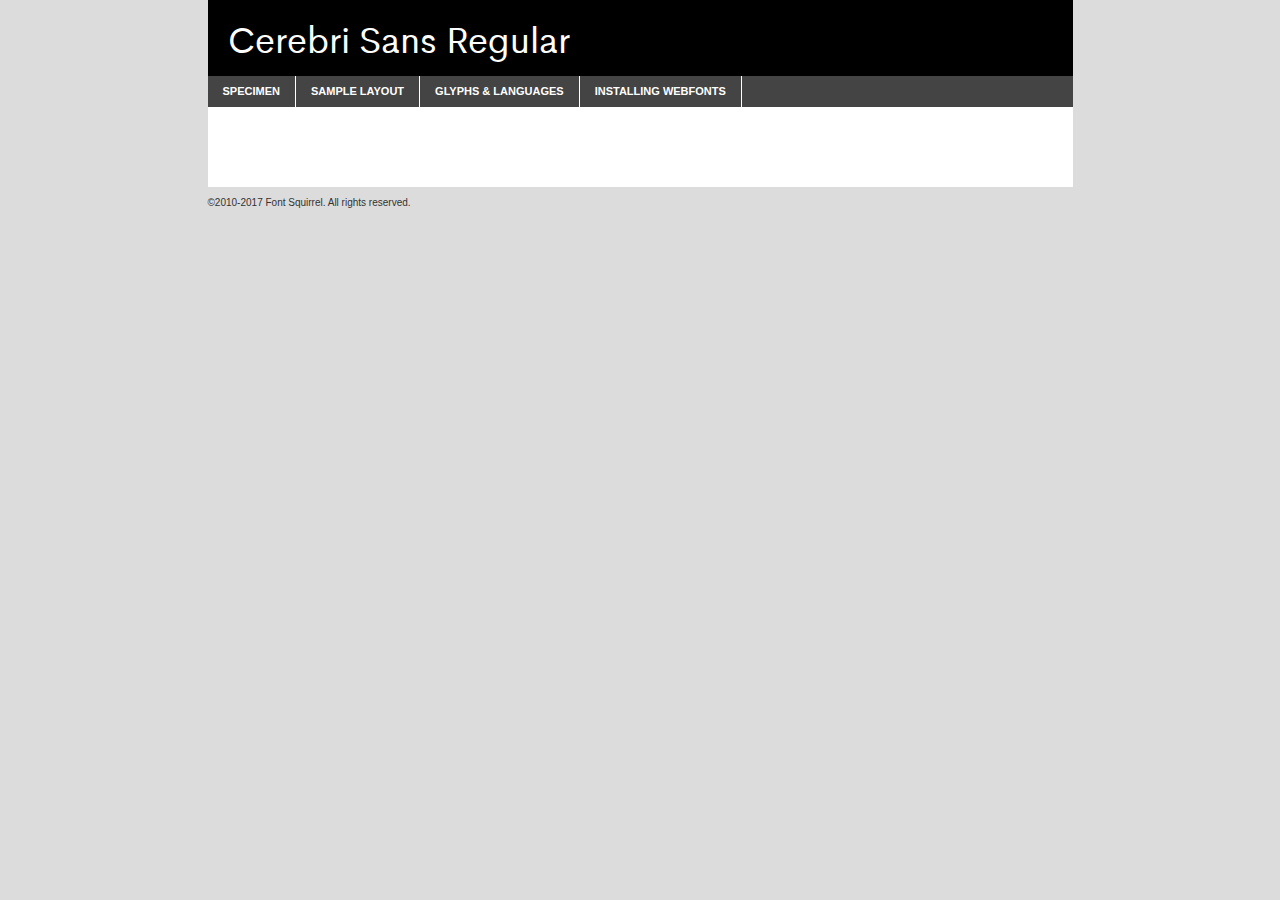
<file: assets/fonts/cerebrisans-regular-demo.html>
<!DOCTYPE html PUBLIC "-//W3C//DTD XHTML 1.0 Transitional//EN"
	"http://www.w3.org/TR/xhtml1/DTD/xhtml1-transitional.dtd">

<html xmlns="http://www.w3.org/1999/xhtml" xml:lang="en" lang="en">
<head>
	<meta http-equiv="Content-Type" content="text/html; charset=utf-8" />
	<script src="http://ajax.googleapis.com/ajax/libs/jquery/1.7.2/jquery.min.js" type="text/javascript" charset="utf-8"></script>
	<script type="text/javascript">
	(function($){$.fn.easyTabs=function(option){var param=jQuery.extend({fadeSpeed:"fast",defaultContent:1,activeClass:'active'},option);$(this).each(function(){var thisId="#"+this.id;if(param.defaultContent==''){param.defaultContent=1;}
	if(typeof param.defaultContent=="number")
	{var defaultTab=$(thisId+" .tabs li:eq("+(param.defaultContent-1)+") a").attr('href').substr(1);}else{var defaultTab=param.defaultContent;}
	$(thisId+" .tabs li a").each(function(){var tabToHide=$(this).attr('href').substr(1);$("#"+tabToHide).addClass('easytabs-tab-content');});hideAll();changeContent(defaultTab);function hideAll(){$(thisId+" .easytabs-tab-content").hide();}
	function changeContent(tabId){hideAll();$(thisId+" .tabs li").removeClass(param.activeClass);$(thisId+" .tabs li a[href=#"+tabId+"]").closest('li').addClass(param.activeClass);if(param.fadeSpeed!="none")
	{$(thisId+" #"+tabId).fadeIn(param.fadeSpeed);}else{$(thisId+" #"+tabId).show();}}
	$(thisId+" .tabs li").click(function(){var tabId=$(this).find('a').attr('href').substr(1);changeContent(tabId);return false;});});}})(jQuery);
	</script>
	<link rel="stylesheet" href="specimen_files/specimen_stylesheet.css" type="text/css" charset="utf-8" />
	<link rel="stylesheet" href="stylesheet.css" type="text/css" charset="utf-8" />

	<style type="text/css">
					body{
				font-family: 'cerebri_sansregular';
							}
		</style>

	<title>Cerebri Sans Regular Specimen</title>
	
	
	<script type="text/javascript" charset="utf-8">
		$(document).ready(function() {
			$('#container').easyTabs({defaultContent:1});
		});
	</script>
</head>

<body>
<div id="container">
	<div id="header">
		Cerebri Sans Regular	</div>
	<ul class="tabs">
		<li><a href="#specimen">Specimen</a></li>
		<li><a href="#layout">Sample Layout</a></li>
				<li><a href="#glyphs">Glyphs &amp; Languages</a></li>
		<li><a href="#installing">Installing Webfonts</a></li>
		
	</ul>
	
	<div id="main_content">

		
			<div id="specimen">
		
				<div class="section">
					<div class="grid12 firstcol">
						<div class="huge">AaBb</div>
					</div>
				</div>
		
				<div class="section">
					<div class="glyph_range">A&#x200B;B&#x200b;C&#x200b;D&#x200b;E&#x200b;F&#x200b;G&#x200b;H&#x200b;I&#x200b;J&#x200b;K&#x200b;L&#x200b;M&#x200b;N&#x200b;O&#x200b;P&#x200b;Q&#x200b;R&#x200b;S&#x200b;T&#x200b;U&#x200b;V&#x200b;W&#x200b;X&#x200b;Y&#x200b;Z&#x200b;a&#x200b;b&#x200b;c&#x200b;d&#x200b;e&#x200b;f&#x200b;g&#x200b;h&#x200b;i&#x200b;j&#x200b;k&#x200b;l&#x200b;m&#x200b;n&#x200b;o&#x200b;p&#x200b;q&#x200b;r&#x200b;s&#x200b;t&#x200b;u&#x200b;v&#x200b;w&#x200b;x&#x200b;y&#x200b;z&#x200b;1&#x200b;2&#x200b;3&#x200b;4&#x200b;5&#x200b;6&#x200b;7&#x200b;8&#x200b;9&#x200b;0&#x200b;&amp;&#x200b;.&#x200b;,&#x200b;?&#x200b;!&#x200b;&#64;&#x200b;(&#x200b;)&#x200b;#&#x200b;$&#x200b;%&#x200b;*&#x200b;+&#x200b;-&#x200b;=&#x200b;:&#x200b;;</div>
				</div>
				<div class="section">
					<div class="grid12 firstcol">
						<table class="sample_table">
							<tr><td>10</td><td class="size10">abcdefghijklmnopqrstuvwxyzABCDEFGHIJKLMNOPQRSTUVWXYZ0123456789abcdefghijklmnopqrstuvwxyzABCDEFGHIJKLMNOPQRSTUVWXYZ0123456789abcdefghijklmnopqrstuvwxyzABCDEFGHIJKLMNOPQRSTUVWXYZ</td></tr>
							<tr><td>11</td><td class="size11">abcdefghijklmnopqrstuvwxyzABCDEFGHIJKLMNOPQRSTUVWXYZ0123456789abcdefghijklmnopqrstuvwxyzABCDEFGHIJKLMNOPQRSTUVWXYZ0123456789abcdefghijklmnopqrstuvwxyzABCDEFGHIJKLMNOPQRSTUVWXYZ</td></tr>
							<tr><td>12</td><td class="size12">abcdefghijklmnopqrstuvwxyzABCDEFGHIJKLMNOPQRSTUVWXYZ0123456789abcdefghijklmnopqrstuvwxyzABCDEFGHIJKLMNOPQRSTUVWXYZ0123456789abcdefghijklmnopqrstuvwxyzABCDEFGHIJKLMNOPQRSTUVWXYZ</td></tr>
							<tr><td>13</td><td class="size13">abcdefghijklmnopqrstuvwxyzABCDEFGHIJKLMNOPQRSTUVWXYZ0123456789abcdefghijklmnopqrstuvwxyzABCDEFGHIJKLMNOPQRSTUVWXYZ0123456789abcdefghijklmnopqrstuvwxyzABCDEFGHIJKLMNOPQRSTUVWXYZ</td></tr>
							<tr><td>14</td><td class="size14">abcdefghijklmnopqrstuvwxyzABCDEFGHIJKLMNOPQRSTUVWXYZ0123456789abcdefghijklmnopqrstuvwxyzABCDEFGHIJKLMNOPQRSTUVWXYZ0123456789abcdefghijklmnopqrstuvwxyzABCDEFGHIJKLMNOPQRSTUVWXYZ</td></tr>
							<tr><td>16</td><td class="size16">abcdefghijklmnopqrstuvwxyzABCDEFGHIJKLMNOPQRSTUVWXYZ0123456789abcdefghijklmnopqrstuvwxyzABCDEFGHIJKLMNOPQRSTUVWXYZ</td></tr>
							<tr><td>18</td><td class="size18">abcdefghijklmnopqrstuvwxyzABCDEFGHIJKLMNOPQRSTUVWXYZ0123456789abcdefghijklmnopqrstuvwxyzABCDEFGHIJKLMNOPQRSTUVWXYZ</td></tr>
							<tr><td>20</td><td class="size20">abcdefghijklmnopqrstuvwxyzABCDEFGHIJKLMNOPQRSTUVWXYZ0123456789abcdefghijklmnopqrstuvwxyzABCDEFGHIJKLMNOPQRSTUVWXYZ</td></tr>
							<tr><td>24</td><td class="size24">abcdefghijklmnopqrstuvwxyzABCDEFGHIJKLMNOPQRSTUVWXYZ0123456789abcdefghijklmnopqrstuvwxyzABCDEFGHIJKLMNOPQRSTUVWXYZ</td></tr>
							<tr><td>30</td><td class="size30">abcdefghijklmnopqrstuvwxyzABCDEFGHIJKLMNOPQRSTUVWXYZ0123456789abcdefghijklmnopqrstuvwxyzABCDEFGHIJKLMNOPQRSTUVWXYZ</td></tr>
							<tr><td>36</td><td class="size36">abcdefghijklmnopqrstuvwxyzABCDEFGHIJKLMNOPQRSTUVWXYZ0123456789abcdefghijklmnopqrstuvwxyzABCDEFGHIJKLMNOPQRSTUVWXYZ</td></tr>
							<tr><td>48</td><td class="size48">abcdefghijklmnopqrstuvwxyzABCDEFGHIJKLMNOPQRSTUVWXYZ0123456789abcdefghijklmnopqrstuvwxyzABCDEFGHIJKLMNOPQRSTUVWXYZ</td></tr>
							<tr><td>60</td><td class="size60">abcdefghijklmnopqrstuvwxyzABCDEFGHIJKLMNOPQRSTUVWXYZ0123456789abcdefghijklmnopqrstuvwxyzABCDEFGHIJKLMNOPQRSTUVWXYZ</td></tr>
							<tr><td>72</td><td class="size72">abcdefghijklmnopqrstuvwxyzABCDEFGHIJKLMNOPQRSTUVWXYZ0123456789abcdefghijklmnopqrstuvwxyzABCDEFGHIJKLMNOPQRSTUVWXYZ</td></tr>
							<tr><td>90</td><td class="size90">abcdefghijklmnopqrstuvwxyzABCDEFGHIJKLMNOPQRSTUVWXYZ0123456789abcdefghijklmnopqrstuvwxyzABCDEFGHIJKLMNOPQRSTUVWXYZ</td></tr>
						</table>
				
					</div>
			
				</div>
		
		
		
								<div class="section" id="bodycomparison">


										<div id="xheight">
				<div class="fontbody">&#x25FC;&#x25FC;&#x25FC;&#x25FC;&#x25FC;&#x25FC;&#x25FC;&#x25FC;&#x25FC;&#x25FC;&#x25FC;&#x25FC;&#x25FC;&#x25FC;&#x25FC;&#x25FC;&#x25FC;&#x25FC;&#x25FC;&#x25FC;&#x25FC;&#x25FC;&#x25FC;&#x25FC;&#x25FC;&#x25FC;&#x25FC;&#x25FC;&#x25FC;&#x25FC;&#x25FC;&#x25FC;&#x25FC;&#x25FC;&#x25FC;&#x25FC;&#x25FC;&#x25FC;&#x25FC;&#x25FC;&#x25FC;&#x25FC;&#x25FC;&#x25FC;&#x25FC;&#x25FC;&#x25FC;&#x25FC;&#x25FC;&#x25FC;&#x25FC;&#x25FC;&#x25FC;&#x25FC;&#x25FC;&#x25FC;&#x25FC;&#x25FC;&#x25FC;&#x25FC;&#x25FC;&#x25FC;&#x25FC;&#x25FC;&#x25FC;&#x25FC;&#x25FC;&#x25FC;&#x25FC;&#x25FC;&#x25FC;&#x25FC;&#x25FC;&#x25FC;&#x25FC;&#x25FC;&#x25FC;&#x25FC;&#x25FC;&#x25FC;&#x25FC;&#x25FC;&#x25FC;&#x25FC;&#x25FC;&#x25FC;&#x25FC;&#x25FC;&#x25FC;&#x25FC;&#x25FC;&#x25FC;&#x25FC;&#x25FC;&#x25FC;&#x25FC;&#x25FC;&#x25FC;&#x25FC;body</div><div class="arialbody">body</div><div class="verdanabody">body</div><div class="georgiabody">body</div></div>
										<div class="fontbody" style="z-index:1">
											body<span>Cerebri Sans Regular</span>
										</div>
										<div class="arialbody" style="z-index:1">
											body<span>Arial</span>
										</div>
										<div class="verdanabody" style="z-index:1">
											body<span>Verdana</span>
										</div>
										<div class="georgiabody" style="z-index:1">
											body<span>Georgia</span>
										</div>



								</div>
		
		
				<div class="section psample psample_row1" id="">
					
					<div class="grid2 firstcol">
						<p class="size10"><span>10.</span>Aenean lacinia bibendum nulla sed consectetur. Fusce dapibus, tellus ac cursus commodo, tortor mauris condimentum nibh, ut fermentum massa justo sit amet risus. Nullam id dolor id nibh ultricies vehicula ut id elit. Cum sociis natoque penatibus et magnis dis parturient montes, nascetur ridiculus mus. Nulla vitae elit libero, a pharetra augue.</p>
			
					</div>
					<div class="grid3">
						<p class="size11"><span>11.</span>Aenean lacinia bibendum nulla sed consectetur. Fusce dapibus, tellus ac cursus commodo, tortor mauris condimentum nibh, ut fermentum massa justo sit amet risus. Nullam id dolor id nibh ultricies vehicula ut id elit. Cum sociis natoque penatibus et magnis dis parturient montes, nascetur ridiculus mus. Nulla vitae elit libero, a pharetra augue.</p>
			
					</div>
					<div class="grid3">
						<p class="size12"><span>12.</span>Aenean lacinia bibendum nulla sed consectetur. Fusce dapibus, tellus ac cursus commodo, tortor mauris condimentum nibh, ut fermentum massa justo sit amet risus. Nullam id dolor id nibh ultricies vehicula ut id elit. Cum sociis natoque penatibus et magnis dis parturient montes, nascetur ridiculus mus. Nulla vitae elit libero, a pharetra augue.</p>
			
					</div>
					<div class="grid4">
						<p class="size13"><span>13.</span>Aenean lacinia bibendum nulla sed consectetur. Fusce dapibus, tellus ac cursus commodo, tortor mauris condimentum nibh, ut fermentum massa justo sit amet risus. Nullam id dolor id nibh ultricies vehicula ut id elit. Cum sociis natoque penatibus et magnis dis parturient montes, nascetur ridiculus mus. Nulla vitae elit libero, a pharetra augue.</p>
			
					</div>
					<div class="white_blend"></div>
					
				</div>
				<div class="section psample psample_row2" id="">
					<div class="grid3 firstcol">
						<p class="size14"><span>14.</span>Aenean lacinia bibendum nulla sed consectetur. Fusce dapibus, tellus ac cursus commodo, tortor mauris condimentum nibh, ut fermentum massa justo sit amet risus. Nullam id dolor id nibh ultricies vehicula ut id elit. Cum sociis natoque penatibus et magnis dis parturient montes, nascetur ridiculus mus. Nulla vitae elit libero, a pharetra augue.</p>
			
					</div>
					<div class="grid4">
						<p class="size16"><span>16.</span>Aenean lacinia bibendum nulla sed consectetur. Fusce dapibus, tellus ac cursus commodo, tortor mauris condimentum nibh, ut fermentum massa justo sit amet risus. Nullam id dolor id nibh ultricies vehicula ut id elit. Cum sociis natoque penatibus et magnis dis parturient montes, nascetur ridiculus mus. Nulla vitae elit libero, a pharetra augue.</p>
			
					</div>
					<div class="grid5">
						<p class="size18"><span>18.</span>Aenean lacinia bibendum nulla sed consectetur. Fusce dapibus, tellus ac cursus commodo, tortor mauris condimentum nibh, ut fermentum massa justo sit amet risus. Nullam id dolor id nibh ultricies vehicula ut id elit. Cum sociis natoque penatibus et magnis dis parturient montes, nascetur ridiculus mus. Nulla vitae elit libero, a pharetra augue.</p>
			
					</div>

					<div class="white_blend"></div>

				</div>
				
				<div class="section psample psample_row3" id="">
					<div class="grid5 firstcol">
						<p class="size20"><span>20.</span>Aenean lacinia bibendum nulla sed consectetur. Fusce dapibus, tellus ac cursus commodo, tortor mauris condimentum nibh, ut fermentum massa justo sit amet risus. Nullam id dolor id nibh ultricies vehicula ut id elit. Cum sociis natoque penatibus et magnis dis parturient montes, nascetur ridiculus mus. Nulla vitae elit libero, a pharetra augue.</p>
					</div>
					<div class="grid7">
						<p class="size24"><span>24.</span>Aenean lacinia bibendum nulla sed consectetur. Fusce dapibus, tellus ac cursus commodo, tortor mauris condimentum nibh, ut fermentum massa justo sit amet risus. Nullam id dolor id nibh ultricies vehicula ut id elit. Cum sociis natoque penatibus et magnis dis parturient montes, nascetur ridiculus mus. Nulla vitae elit libero, a pharetra augue.</p>
					</div>
					
					<div class="white_blend"></div>
					
				</div>
				
				<div class="section psample psample_row4" id="">
					<div class="grid12 firstcol">
						<p class="size30"><span>30.</span>Aenean lacinia bibendum nulla sed consectetur. Fusce dapibus, tellus ac cursus commodo, tortor mauris condimentum nibh, ut fermentum massa justo sit amet risus. Nullam id dolor id nibh ultricies vehicula ut id elit. Cum sociis natoque penatibus et magnis dis parturient montes, nascetur ridiculus mus. Nulla vitae elit libero, a pharetra augue.</p>
					</div>
					<div class="white_blend"></div>
					
				</div>
				
				
				
				<div class="section psample psample_row1 fullreverse">
					<div class="grid2 firstcol">
						<p class="size10"><span>10.</span>Aenean lacinia bibendum nulla sed consectetur. Fusce dapibus, tellus ac cursus commodo, tortor mauris condimentum nibh, ut fermentum massa justo sit amet risus. Nullam id dolor id nibh ultricies vehicula ut id elit. Cum sociis natoque penatibus et magnis dis parturient montes, nascetur ridiculus mus. Nulla vitae elit libero, a pharetra augue.</p>
			
					</div>
					<div class="grid3">
						<p class="size11"><span>11.</span>Aenean lacinia bibendum nulla sed consectetur. Fusce dapibus, tellus ac cursus commodo, tortor mauris condimentum nibh, ut fermentum massa justo sit amet risus. Nullam id dolor id nibh ultricies vehicula ut id elit. Cum sociis natoque penatibus et magnis dis parturient montes, nascetur ridiculus mus. Nulla vitae elit libero, a pharetra augue.</p>
			
					</div>
					<div class="grid3">
						<p class="size12"><span>12.</span>Aenean lacinia bibendum nulla sed consectetur. Fusce dapibus, tellus ac cursus commodo, tortor mauris condimentum nibh, ut fermentum massa justo sit amet risus. Nullam id dolor id nibh ultricies vehicula ut id elit. Cum sociis natoque penatibus et magnis dis parturient montes, nascetur ridiculus mus. Nulla vitae elit libero, a pharetra augue.</p>
			
					</div>
					<div class="grid4">
						<p class="size13"><span>13.</span>Aenean lacinia bibendum nulla sed consectetur. Fusce dapibus, tellus ac cursus commodo, tortor mauris condimentum nibh, ut fermentum massa justo sit amet risus. Nullam id dolor id nibh ultricies vehicula ut id elit. Cum sociis natoque penatibus et magnis dis parturient montes, nascetur ridiculus mus. Nulla vitae elit libero, a pharetra augue.</p>
			
					</div>
					<div class="black_blend"></div>
					
				</div>
				
				<div class="section psample psample_row2 fullreverse">
					<div class="grid3 firstcol">
						<p class="size14"><span>14.</span>Aenean lacinia bibendum nulla sed consectetur. Fusce dapibus, tellus ac cursus commodo, tortor mauris condimentum nibh, ut fermentum massa justo sit amet risus. Nullam id dolor id nibh ultricies vehicula ut id elit. Cum sociis natoque penatibus et magnis dis parturient montes, nascetur ridiculus mus. Nulla vitae elit libero, a pharetra augue.</p>
			
					</div>
					<div class="grid4">
						<p class="size16"><span>16.</span>Aenean lacinia bibendum nulla sed consectetur. Fusce dapibus, tellus ac cursus commodo, tortor mauris condimentum nibh, ut fermentum massa justo sit amet risus. Nullam id dolor id nibh ultricies vehicula ut id elit. Cum sociis natoque penatibus et magnis dis parturient montes, nascetur ridiculus mus. Nulla vitae elit libero, a pharetra augue.</p>
			
					</div>
					<div class="grid5">
						<p class="size18"><span>18.</span>Aenean lacinia bibendum nulla sed consectetur. Fusce dapibus, tellus ac cursus commodo, tortor mauris condimentum nibh, ut fermentum massa justo sit amet risus. Nullam id dolor id nibh ultricies vehicula ut id elit. Cum sociis natoque penatibus et magnis dis parturient montes, nascetur ridiculus mus. Nulla vitae elit libero, a pharetra augue.</p>
			
					</div>
					<div class="black_blend"></div>

				</div>
				
				<div class="section psample fullreverse psample_row3" id="">
					<div class="grid5 firstcol">
						<p class="size20"><span>20.</span>Aenean lacinia bibendum nulla sed consectetur. Fusce dapibus, tellus ac cursus commodo, tortor mauris condimentum nibh, ut fermentum massa justo sit amet risus. Nullam id dolor id nibh ultricies vehicula ut id elit. Cum sociis natoque penatibus et magnis dis parturient montes, nascetur ridiculus mus. Nulla vitae elit libero, a pharetra augue.</p>
					</div>
					<div class="grid7">
						<p class="size24"><span>24.</span>Aenean lacinia bibendum nulla sed consectetur. Fusce dapibus, tellus ac cursus commodo, tortor mauris condimentum nibh, ut fermentum massa justo sit amet risus. Nullam id dolor id nibh ultricies vehicula ut id elit. Cum sociis natoque penatibus et magnis dis parturient montes, nascetur ridiculus mus. Nulla vitae elit libero, a pharetra augue.</p>
					</div>
					
					<div class="black_blend"></div>
					
				</div>
				
				<div class="section psample fullreverse psample_row4" id="" style="border-bottom: 20px #000 solid;">
					<div class="grid12 firstcol">
						<p class="size30"><span>30.</span>Aenean lacinia bibendum nulla sed consectetur. Fusce dapibus, tellus ac cursus commodo, tortor mauris condimentum nibh, ut fermentum massa justo sit amet risus. Nullam id dolor id nibh ultricies vehicula ut id elit. Cum sociis natoque penatibus et magnis dis parturient montes, nascetur ridiculus mus. Nulla vitae elit libero, a pharetra augue.</p>
					</div>
					<div class="black_blend"></div>
					
				</div>
				
				
				
				
			</div>
			
			<div id="layout">
				
				<div class="section">
					
					<div class="grid12 firstcol">
						<h1>Lorem Ipsum Dolor</h1>
						<h2>Etiam porta sem malesuada magna mollis euismod</h2>
						
						<p class="byline">By <a href="#link">Aenean Lacinia</a></p>
					</div>
				</div>
				<div class="section">
					<div class="grid8 firstcol">
						<p class="large">Donec sed odio dui. Morbi leo risus, porta ac consectetur ac, vestibulum at eros. Fusce dapibus, tellus ac cursus commodo, tortor mauris condimentum nibh, ut fermentum massa justo sit amet risus. </p>

						
						<h3>Pellentesque ornare sem</h3>

						<p>Maecenas sed diam eget risus varius blandit sit amet non magna. Maecenas faucibus mollis interdum. Donec ullamcorper nulla non metus auctor fringilla. Nullam id dolor id nibh ultricies vehicula ut id elit. Nullam id dolor id nibh ultricies vehicula ut id elit. </p>

						<p>Aenean eu leo quam. Pellentesque ornare sem lacinia quam venenatis vestibulum. Lorem ipsum dolor sit amet, consectetur adipiscing elit. Cum sociis natoque penatibus et magnis dis parturient montes, nascetur ridiculus mus. </p>

						<p>Nulla vitae elit libero, a pharetra augue. Praesent commodo cursus magna, vel scelerisque nisl consectetur et. Aenean lacinia bibendum nulla sed consectetur. </p>

						<p>Nullam quis risus eget urna mollis ornare vel eu leo. Nullam quis risus eget urna mollis ornare vel eu leo. Maecenas sed diam eget risus varius blandit sit amet non magna. Donec ullamcorper nulla non metus auctor fringilla. </p>

						<h3>Cras mattis consectetur</h3>

						<p>Aenean eu leo quam. Pellentesque ornare sem lacinia quam venenatis vestibulum. Aenean lacinia bibendum nulla sed consectetur. Integer posuere erat a ante venenatis dapibus posuere velit aliquet. Cras mattis consectetur purus sit amet fermentum. </p>

						<p>Nullam id dolor id nibh ultricies vehicula ut id elit. Nullam quis risus eget urna mollis ornare vel eu leo. Cras mattis consectetur purus sit amet fermentum.</p>
					</div>
					
					<div class="grid4 sidebar">
						
						<div class="box reverse">
							<p class="last">Nullam quis risus eget urna mollis ornare vel eu leo. Donec ullamcorper nulla non metus auctor fringilla. Cras mattis consectetur purus sit amet fermentum. Sed posuere consectetur est at lobortis. Lorem ipsum dolor sit amet, consectetur adipiscing elit. </p>
						</div>
						
						<p class="caption">Maecenas sed diam eget risus varius.</p>

						<p>Vestibulum id ligula porta felis euismod semper. Integer posuere erat a ante venenatis dapibus posuere velit aliquet. Vestibulum id ligula porta felis euismod semper. Sed posuere consectetur est at lobortis. Maecenas sed diam eget risus varius blandit sit amet non magna. Fusce dapibus, tellus ac cursus commodo, tortor mauris condimentum nibh, ut fermentum massa justo sit amet risus. </p>

					

						<p>Duis mollis, est non commodo luctus, nisi erat porttitor ligula, eget lacinia odio sem nec elit. Aenean lacinia bibendum nulla sed consectetur. Vivamus sagittis lacus vel augue laoreet rutrum faucibus dolor auctor. Aenean lacinia bibendum nulla sed consectetur. Nullam quis risus eget urna mollis ornare vel eu leo. </p>

						<p>Praesent commodo cursus magna, vel scelerisque nisl consectetur et. Donec ullamcorper nulla non metus auctor fringilla. Maecenas faucibus mollis interdum. Fusce dapibus, tellus ac cursus commodo, tortor mauris condimentum nibh, ut fermentum massa justo sit amet risus. </p>

					</div>
				</div>
				
			</div>


			



		<div id="glyphs">
			<div class="section">
				<div class="grid12 firstcol">
			
				<h1>Language Support</h1>
				<p>The subset of Cerebri Sans Regular in this kit supports the following languages:<br />
			
					Albanian, Basque, Breton, Chamorro, Danish, Dutch, English, Faroese, Finnish, French, Frisian, Galician, German, Icelandic, Italian, Malagasy, Norwegian, Portuguese, Spanish, Swedish, Alsatian, Aragonese, Arapaho, Arrernte, Asturian, Aymara, Bislama, Cebuano, Corsican, Fijian, French_creole, Genoese, Gilbertese, Greenlandic, Haitian_creole, Hiligaynon, Hmong, Hopi, Ibanag, Iloko_ilokano, Indonesian, Interglossa_glosa, Interlingua, Irish_gaelic, Jerriais, Lojban, Lombard, Luxembourgeois, Manx, Mohawk, Norfolk_pitcairnese, Occitan, Oromo, Pangasinan, Papiamento, Piedmontese, Potawatomi, Rhaeto-romance, Romansh, Rotokas, Sami_lule, Samoan, Sardinian, Scots_gaelic, Seychelles_creole, Shona, Sicilian, Somali, Southern_ndebele, Swahili, Swati_swazi, Tagalog_filipino_pilipino, Tetum, Tok_pisin, Uyghur_latinized, Volapuk, Walloon, Warlpiri, Xhosa, Yapese, Zulu, Latinbasic, Ubasic, Demo				</p>
				<h1>Glyph Chart</h1>
				<p>The subset of Cerebri Sans Regular in this kit includes all the glyphs listed below. Unicode entities are included above each glyph to help you insert individual characters into your layout.</p>
				<div id="glyph_chart">
			
																				 <div><p>&amp;#32;</p>&#32;</div>
																				 <div><p>&amp;#33;</p>&#33;</div>
																				 <div><p>&amp;#34;</p>&#34;</div>
																				 <div><p>&amp;#35;</p>&#35;</div>
																				 <div><p>&amp;#36;</p>&#36;</div>
																				 <div><p>&amp;#37;</p>&#37;</div>
																				 <div><p>&amp;#38;</p>&#38;</div>
																				 <div><p>&amp;#39;</p>&#39;</div>
																				 <div><p>&amp;#40;</p>&#40;</div>
																				 <div><p>&amp;#41;</p>&#41;</div>
																				 <div><p>&amp;#42;</p>&#42;</div>
																				 <div><p>&amp;#43;</p>&#43;</div>
																				 <div><p>&amp;#44;</p>&#44;</div>
																				 <div><p>&amp;#45;</p>&#45;</div>
																				 <div><p>&amp;#46;</p>&#46;</div>
																				 <div><p>&amp;#47;</p>&#47;</div>
																				 <div><p>&amp;#48;</p>&#48;</div>
																				 <div><p>&amp;#49;</p>&#49;</div>
																				 <div><p>&amp;#50;</p>&#50;</div>
																				 <div><p>&amp;#51;</p>&#51;</div>
																				 <div><p>&amp;#52;</p>&#52;</div>
																				 <div><p>&amp;#53;</p>&#53;</div>
																				 <div><p>&amp;#54;</p>&#54;</div>
																				 <div><p>&amp;#55;</p>&#55;</div>
																				 <div><p>&amp;#56;</p>&#56;</div>
																				 <div><p>&amp;#57;</p>&#57;</div>
																				 <div><p>&amp;#58;</p>&#58;</div>
																				 <div><p>&amp;#59;</p>&#59;</div>
																				 <div><p>&amp;#60;</p>&#60;</div>
																				 <div><p>&amp;#61;</p>&#61;</div>
																				 <div><p>&amp;#62;</p>&#62;</div>
																				 <div><p>&amp;#63;</p>&#63;</div>
																				 <div><p>&amp;#64;</p>&#64;</div>
																				 <div><p>&amp;#65;</p>&#65;</div>
																				 <div><p>&amp;#66;</p>&#66;</div>
																				 <div><p>&amp;#67;</p>&#67;</div>
																				 <div><p>&amp;#68;</p>&#68;</div>
																				 <div><p>&amp;#69;</p>&#69;</div>
																				 <div><p>&amp;#70;</p>&#70;</div>
																				 <div><p>&amp;#71;</p>&#71;</div>
																				 <div><p>&amp;#72;</p>&#72;</div>
																				 <div><p>&amp;#73;</p>&#73;</div>
																				 <div><p>&amp;#74;</p>&#74;</div>
																				 <div><p>&amp;#75;</p>&#75;</div>
																				 <div><p>&amp;#76;</p>&#76;</div>
																				 <div><p>&amp;#77;</p>&#77;</div>
																				 <div><p>&amp;#78;</p>&#78;</div>
																				 <div><p>&amp;#79;</p>&#79;</div>
																				 <div><p>&amp;#80;</p>&#80;</div>
																				 <div><p>&amp;#81;</p>&#81;</div>
																				 <div><p>&amp;#82;</p>&#82;</div>
																				 <div><p>&amp;#83;</p>&#83;</div>
																				 <div><p>&amp;#84;</p>&#84;</div>
																				 <div><p>&amp;#85;</p>&#85;</div>
																				 <div><p>&amp;#86;</p>&#86;</div>
																				 <div><p>&amp;#87;</p>&#87;</div>
																				 <div><p>&amp;#88;</p>&#88;</div>
																				 <div><p>&amp;#89;</p>&#89;</div>
																				 <div><p>&amp;#90;</p>&#90;</div>
																				 <div><p>&amp;#91;</p>&#91;</div>
																				 <div><p>&amp;#92;</p>&#92;</div>
																				 <div><p>&amp;#93;</p>&#93;</div>
																				 <div><p>&amp;#94;</p>&#94;</div>
																				 <div><p>&amp;#95;</p>&#95;</div>
																				 <div><p>&amp;#96;</p>&#96;</div>
																				 <div><p>&amp;#97;</p>&#97;</div>
																				 <div><p>&amp;#98;</p>&#98;</div>
																				 <div><p>&amp;#99;</p>&#99;</div>
																				 <div><p>&amp;#100;</p>&#100;</div>
																				 <div><p>&amp;#101;</p>&#101;</div>
																				 <div><p>&amp;#102;</p>&#102;</div>
																				 <div><p>&amp;#103;</p>&#103;</div>
																				 <div><p>&amp;#104;</p>&#104;</div>
																				 <div><p>&amp;#105;</p>&#105;</div>
																				 <div><p>&amp;#106;</p>&#106;</div>
																				 <div><p>&amp;#107;</p>&#107;</div>
																				 <div><p>&amp;#108;</p>&#108;</div>
																				 <div><p>&amp;#109;</p>&#109;</div>
																				 <div><p>&amp;#110;</p>&#110;</div>
																				 <div><p>&amp;#111;</p>&#111;</div>
																				 <div><p>&amp;#112;</p>&#112;</div>
																				 <div><p>&amp;#113;</p>&#113;</div>
																				 <div><p>&amp;#114;</p>&#114;</div>
																				 <div><p>&amp;#115;</p>&#115;</div>
																				 <div><p>&amp;#116;</p>&#116;</div>
																				 <div><p>&amp;#117;</p>&#117;</div>
																				 <div><p>&amp;#118;</p>&#118;</div>
																				 <div><p>&amp;#119;</p>&#119;</div>
																				 <div><p>&amp;#120;</p>&#120;</div>
																				 <div><p>&amp;#121;</p>&#121;</div>
																				 <div><p>&amp;#122;</p>&#122;</div>
																				 <div><p>&amp;#123;</p>&#123;</div>
																				 <div><p>&amp;#124;</p>&#124;</div>
																				 <div><p>&amp;#125;</p>&#125;</div>
																				 <div><p>&amp;#126;</p>&#126;</div>
																				 <div><p>&amp;#160;</p>&#160;</div>
																				 <div><p>&amp;#161;</p>&#161;</div>
																				 <div><p>&amp;#162;</p>&#162;</div>
																				 <div><p>&amp;#163;</p>&#163;</div>
																				 <div><p>&amp;#164;</p>&#164;</div>
																				 <div><p>&amp;#165;</p>&#165;</div>
																				 <div><p>&amp;#166;</p>&#166;</div>
																				 <div><p>&amp;#167;</p>&#167;</div>
																				 <div><p>&amp;#168;</p>&#168;</div>
																				 <div><p>&amp;#169;</p>&#169;</div>
																				 <div><p>&amp;#170;</p>&#170;</div>
																				 <div><p>&amp;#171;</p>&#171;</div>
																				 <div><p>&amp;#172;</p>&#172;</div>
																				 <div><p>&amp;#173;</p>&#173;</div>
																				 <div><p>&amp;#174;</p>&#174;</div>
																				 <div><p>&amp;#175;</p>&#175;</div>
																				 <div><p>&amp;#176;</p>&#176;</div>
																				 <div><p>&amp;#177;</p>&#177;</div>
																				 <div><p>&amp;#178;</p>&#178;</div>
																				 <div><p>&amp;#179;</p>&#179;</div>
																				 <div><p>&amp;#180;</p>&#180;</div>
																				 <div><p>&amp;#181;</p>&#181;</div>
																				 <div><p>&amp;#182;</p>&#182;</div>
																				 <div><p>&amp;#183;</p>&#183;</div>
																				 <div><p>&amp;#184;</p>&#184;</div>
																				 <div><p>&amp;#185;</p>&#185;</div>
																				 <div><p>&amp;#186;</p>&#186;</div>
																				 <div><p>&amp;#187;</p>&#187;</div>
																				 <div><p>&amp;#188;</p>&#188;</div>
																				 <div><p>&amp;#189;</p>&#189;</div>
																				 <div><p>&amp;#190;</p>&#190;</div>
																				 <div><p>&amp;#191;</p>&#191;</div>
																				 <div><p>&amp;#192;</p>&#192;</div>
																				 <div><p>&amp;#193;</p>&#193;</div>
																				 <div><p>&amp;#194;</p>&#194;</div>
																				 <div><p>&amp;#195;</p>&#195;</div>
																				 <div><p>&amp;#196;</p>&#196;</div>
																				 <div><p>&amp;#197;</p>&#197;</div>
																				 <div><p>&amp;#198;</p>&#198;</div>
																				 <div><p>&amp;#199;</p>&#199;</div>
																				 <div><p>&amp;#200;</p>&#200;</div>
																				 <div><p>&amp;#201;</p>&#201;</div>
																				 <div><p>&amp;#202;</p>&#202;</div>
																				 <div><p>&amp;#203;</p>&#203;</div>
																				 <div><p>&amp;#204;</p>&#204;</div>
																				 <div><p>&amp;#205;</p>&#205;</div>
																				 <div><p>&amp;#206;</p>&#206;</div>
																				 <div><p>&amp;#207;</p>&#207;</div>
																				 <div><p>&amp;#208;</p>&#208;</div>
																				 <div><p>&amp;#209;</p>&#209;</div>
																				 <div><p>&amp;#210;</p>&#210;</div>
																				 <div><p>&amp;#211;</p>&#211;</div>
																				 <div><p>&amp;#212;</p>&#212;</div>
																				 <div><p>&amp;#213;</p>&#213;</div>
																				 <div><p>&amp;#214;</p>&#214;</div>
																				 <div><p>&amp;#215;</p>&#215;</div>
																				 <div><p>&amp;#216;</p>&#216;</div>
																				 <div><p>&amp;#217;</p>&#217;</div>
																				 <div><p>&amp;#218;</p>&#218;</div>
																				 <div><p>&amp;#219;</p>&#219;</div>
																				 <div><p>&amp;#220;</p>&#220;</div>
																				 <div><p>&amp;#221;</p>&#221;</div>
																				 <div><p>&amp;#222;</p>&#222;</div>
																				 <div><p>&amp;#223;</p>&#223;</div>
																				 <div><p>&amp;#224;</p>&#224;</div>
																				 <div><p>&amp;#225;</p>&#225;</div>
																				 <div><p>&amp;#226;</p>&#226;</div>
																				 <div><p>&amp;#227;</p>&#227;</div>
																				 <div><p>&amp;#228;</p>&#228;</div>
																				 <div><p>&amp;#229;</p>&#229;</div>
																				 <div><p>&amp;#230;</p>&#230;</div>
																				 <div><p>&amp;#231;</p>&#231;</div>
																				 <div><p>&amp;#232;</p>&#232;</div>
																				 <div><p>&amp;#233;</p>&#233;</div>
																				 <div><p>&amp;#234;</p>&#234;</div>
																				 <div><p>&amp;#235;</p>&#235;</div>
																				 <div><p>&amp;#236;</p>&#236;</div>
																				 <div><p>&amp;#237;</p>&#237;</div>
																				 <div><p>&amp;#238;</p>&#238;</div>
																				 <div><p>&amp;#239;</p>&#239;</div>
																				 <div><p>&amp;#240;</p>&#240;</div>
																				 <div><p>&amp;#241;</p>&#241;</div>
																				 <div><p>&amp;#242;</p>&#242;</div>
																				 <div><p>&amp;#243;</p>&#243;</div>
																				 <div><p>&amp;#244;</p>&#244;</div>
																				 <div><p>&amp;#245;</p>&#245;</div>
																				 <div><p>&amp;#246;</p>&#246;</div>
																				 <div><p>&amp;#247;</p>&#247;</div>
																				 <div><p>&amp;#248;</p>&#248;</div>
																				 <div><p>&amp;#249;</p>&#249;</div>
																				 <div><p>&amp;#250;</p>&#250;</div>
																				 <div><p>&amp;#251;</p>&#251;</div>
																				 <div><p>&amp;#252;</p>&#252;</div>
																				 <div><p>&amp;#253;</p>&#253;</div>
																				 <div><p>&amp;#254;</p>&#254;</div>
																				 <div><p>&amp;#255;</p>&#255;</div>
																				 <div><p>&amp;#338;</p>&#338;</div>
																				 <div><p>&amp;#339;</p>&#339;</div>
																				 <div><p>&amp;#376;</p>&#376;</div>
																				 <div><p>&amp;#710;</p>&#710;</div>
																				 <div><p>&amp;#732;</p>&#732;</div>
																				 <div><p>&amp;#8192;</p>&#8192;</div>
																				 <div><p>&amp;#8193;</p>&#8193;</div>
																				 <div><p>&amp;#8194;</p>&#8194;</div>
																				 <div><p>&amp;#8195;</p>&#8195;</div>
																				 <div><p>&amp;#8196;</p>&#8196;</div>
																				 <div><p>&amp;#8197;</p>&#8197;</div>
																				 <div><p>&amp;#8198;</p>&#8198;</div>
																				 <div><p>&amp;#8199;</p>&#8199;</div>
																				 <div><p>&amp;#8200;</p>&#8200;</div>
																				 <div><p>&amp;#8201;</p>&#8201;</div>
																				 <div><p>&amp;#8202;</p>&#8202;</div>
																				 <div><p>&amp;#8208;</p>&#8208;</div>
																				 <div><p>&amp;#8209;</p>&#8209;</div>
																				 <div><p>&amp;#8210;</p>&#8210;</div>
																				 <div><p>&amp;#8211;</p>&#8211;</div>
																				 <div><p>&amp;#8212;</p>&#8212;</div>
																				 <div><p>&amp;#8216;</p>&#8216;</div>
																				 <div><p>&amp;#8217;</p>&#8217;</div>
																				 <div><p>&amp;#8218;</p>&#8218;</div>
																				 <div><p>&amp;#8220;</p>&#8220;</div>
																				 <div><p>&amp;#8221;</p>&#8221;</div>
																				 <div><p>&amp;#8222;</p>&#8222;</div>
																				 <div><p>&amp;#8226;</p>&#8226;</div>
																				 <div><p>&amp;#8230;</p>&#8230;</div>
																				 <div><p>&amp;#8239;</p>&#8239;</div>
																				 <div><p>&amp;#8249;</p>&#8249;</div>
																				 <div><p>&amp;#8250;</p>&#8250;</div>
																				 <div><p>&amp;#8287;</p>&#8287;</div>
																				 <div><p>&amp;#8364;</p>&#8364;</div>
																				 <div><p>&amp;#8482;</p>&#8482;</div>
																				 <div><p>&amp;#9724;</p>&#9724;</div>
																				 <div><p>&amp;#64257;</p>&#64257;</div>
																				 <div><p>&amp;#64258;</p>&#64258;</div>
																																																</div>	
				</div>
		
		
			</div>
		</div>
		
		
		<div id="specs">
			
		</div>
	
		<div id="installing">
			<div class="section">
				<div class="grid7 firstcol">
					<h1>Installing Webfonts</h1>
					
					<p>Webfonts are supported by all major browser platforms but not all in the same way. There are currently four different font formats that must be included in order to target all browsers. This includes TTF, WOFF, EOT and SVG.</p>
					
					<h2>1. Upload your webfonts</h2>
					<p>You must upload your webfont kit to your website. They should be in or near the same directory as your CSS files.</p>
					
					<h2>2. Include the webfont stylesheet</h2>
					<p>A special CSS @font-face declaration helps the various browsers select the appropriate font it needs without causing you a bunch of headaches. Learn more about this syntax by reading the <a href="https://www.fontspring.com/blog/further-hardening-of-the-bulletproof-syntax">Fontspring blog post</a> about it. The code for it is as follows:</p>


<code>
@font-face{ 
	font-family: 'MyWebFont';
	src: url('WebFont.eot');
	src: url('WebFont.eot?#iefix') format('embedded-opentype'),
	     url('WebFont.woff') format('woff'),
	     url('WebFont.ttf') format('truetype'),
	     url('WebFont.svg#webfont') format('svg');
}
</code>

	<p>We've already gone ahead and generated the code for you. All you have to do is link to the stylesheet in your HTML, like this:</p>
	<code>&lt;link rel=&quot;stylesheet&quot; href=&quot;stylesheet.css&quot; type=&quot;text/css&quot; charset=&quot;utf-8&quot; /&gt;</code>

					<h2>3. Modify your own stylesheet</h2>
					<p>To take advantage of your new fonts, you must tell your stylesheet to use them. Look at the original @font-face declaration above and find the property called "font-family." The name linked there will be what you use to reference the font. Prepend that webfont name to the font stack in the "font-family" property, inside the selector you want to change. For example:</p>
<code>p { font-family: 'WebFont', Arial, sans-serif; }</code>

<h2>4. Test</h2>
<p>Getting webfonts to work cross-browser <em>can</em> be tricky. Use the information in the sidebar to help you if you find that fonts aren't loading in a particular browser.</p>
				</div>
				
				<div class="grid5 sidebar">
					<div class="box">
						<h2>Troubleshooting<br />Font-Face Problems</h2>
						<p>Having trouble getting your webfonts to load in your new website? Here are some tips to sort out what might be the problem.</p>

						<h3>Fonts not showing in any browser</h3>

						<p>This sounds like you need to work on the plumbing. You either did not upload the fonts to the correct directory, or you did not link the fonts properly in the CSS. If you've confirmed that all this is correct and you still have a problem, take a look at your .htaccess file and see if requests are getting intercepted.</p>

						<h3>Fonts not loading in iPhone or iPad</h3>

						<p>The most common problem here is that you are serving the fonts from an IIS server. IIS refuses to serve files that have unknown MIME types. If that is the case, you must set the MIME type for SVG to "image/svg+xml" in the server settings. Follow these instructions from Microsoft if you need help.</p>

						<h3>Fonts not loading in Firefox</h3>

						<p>The primary reason for this failure? You are still using a version Firefox older than 3.5. So upgrade already! If that isn't it, then you are very likely serving fonts from a different domain. Firefox requires that all font assets be served from the same domain. Lastly it is possible that you need to add WOFF to your list of MIME types (if you are serving via IIS.)</p>

						<h3>Fonts not loading in IE</h3>

						<p>Are you looking at Internet Explorer on an actual Windows machine or are you cheating by using a service like Adobe BrowserLab? Many of these screenshot services do not render @font-face for IE. Best to test it on a real machine.</p>

						<h3>Fonts not loading in IE9</h3>

						<p>IE9, like Firefox, requires that fonts be served from the same domain as the website. Make sure that is the case.</p>
					</div>
				</div>
			</div>
			
		</div>
	
	</div>
	<div id="footer">
		<p>&copy;2010-2017 Font Squirrel. All rights reserved.</p>
	</div>
</div>
</body>
</html>
</file>
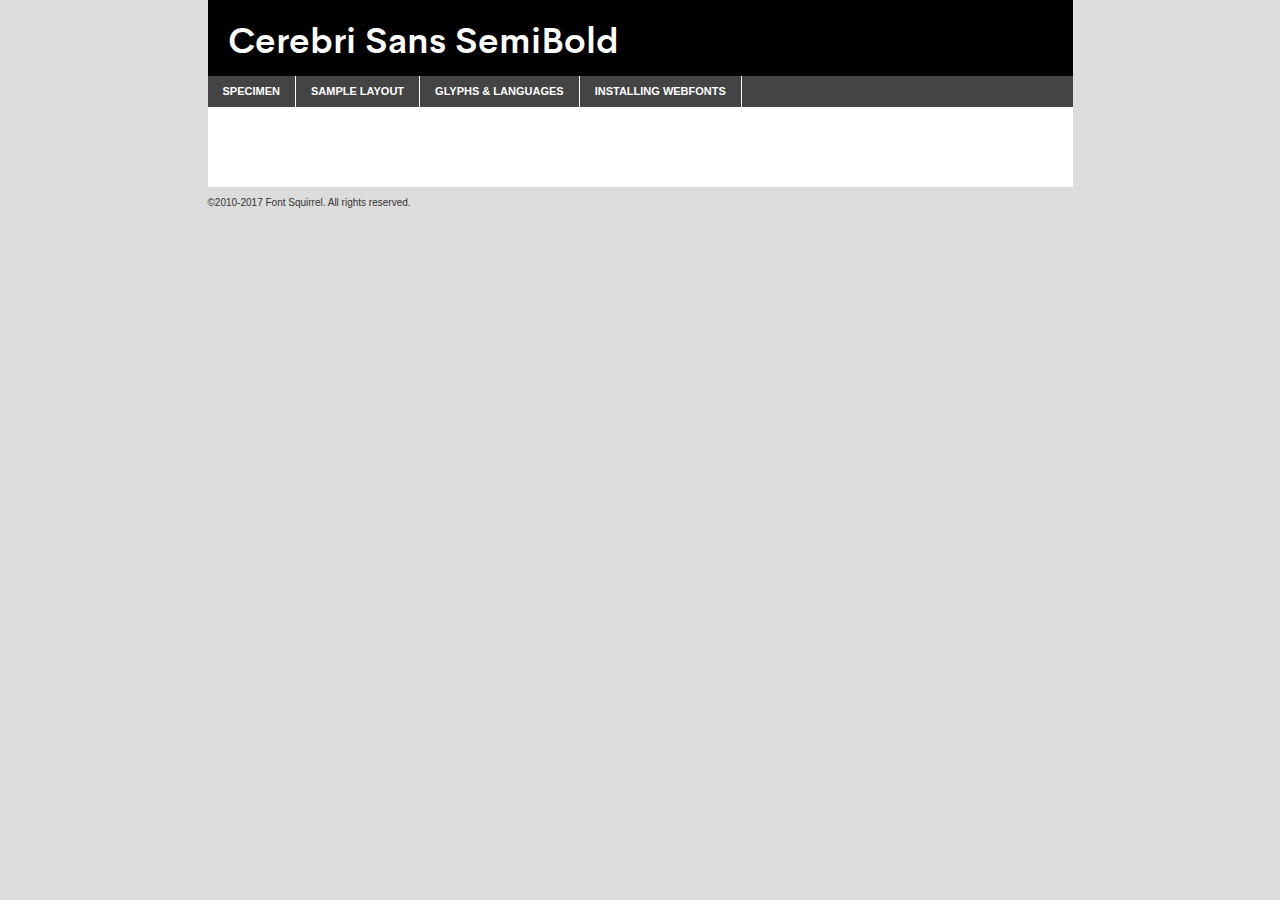
<file: assets/fonts/cerebrisans-semibold-demo.html>
<!DOCTYPE html PUBLIC "-//W3C//DTD XHTML 1.0 Transitional//EN"
	"http://www.w3.org/TR/xhtml1/DTD/xhtml1-transitional.dtd">

<html xmlns="http://www.w3.org/1999/xhtml" xml:lang="en" lang="en">
<head>
	<meta http-equiv="Content-Type" content="text/html; charset=utf-8" />
	<script src="http://ajax.googleapis.com/ajax/libs/jquery/1.7.2/jquery.min.js" type="text/javascript" charset="utf-8"></script>
	<script type="text/javascript">
	(function($){$.fn.easyTabs=function(option){var param=jQuery.extend({fadeSpeed:"fast",defaultContent:1,activeClass:'active'},option);$(this).each(function(){var thisId="#"+this.id;if(param.defaultContent==''){param.defaultContent=1;}
	if(typeof param.defaultContent=="number")
	{var defaultTab=$(thisId+" .tabs li:eq("+(param.defaultContent-1)+") a").attr('href').substr(1);}else{var defaultTab=param.defaultContent;}
	$(thisId+" .tabs li a").each(function(){var tabToHide=$(this).attr('href').substr(1);$("#"+tabToHide).addClass('easytabs-tab-content');});hideAll();changeContent(defaultTab);function hideAll(){$(thisId+" .easytabs-tab-content").hide();}
	function changeContent(tabId){hideAll();$(thisId+" .tabs li").removeClass(param.activeClass);$(thisId+" .tabs li a[href=#"+tabId+"]").closest('li').addClass(param.activeClass);if(param.fadeSpeed!="none")
	{$(thisId+" #"+tabId).fadeIn(param.fadeSpeed);}else{$(thisId+" #"+tabId).show();}}
	$(thisId+" .tabs li").click(function(){var tabId=$(this).find('a').attr('href').substr(1);changeContent(tabId);return false;});});}})(jQuery);
	</script>
	<link rel="stylesheet" href="specimen_files/specimen_stylesheet.css" type="text/css" charset="utf-8" />
	<link rel="stylesheet" href="stylesheet.css" type="text/css" charset="utf-8" />

	<style type="text/css">
					body{
				font-family: 'cerebri_sanssemibold';
							}
		</style>

	<title>Cerebri Sans SemiBold Specimen</title>
	
	
	<script type="text/javascript" charset="utf-8">
		$(document).ready(function() {
			$('#container').easyTabs({defaultContent:1});
		});
	</script>
</head>

<body>
<div id="container">
	<div id="header">
		Cerebri Sans SemiBold	</div>
	<ul class="tabs">
		<li><a href="#specimen">Specimen</a></li>
		<li><a href="#layout">Sample Layout</a></li>
				<li><a href="#glyphs">Glyphs &amp; Languages</a></li>
		<li><a href="#installing">Installing Webfonts</a></li>
		
	</ul>
	
	<div id="main_content">

		
			<div id="specimen">
		
				<div class="section">
					<div class="grid12 firstcol">
						<div class="huge">AaBb</div>
					</div>
				</div>
		
				<div class="section">
					<div class="glyph_range">A&#x200B;B&#x200b;C&#x200b;D&#x200b;E&#x200b;F&#x200b;G&#x200b;H&#x200b;I&#x200b;J&#x200b;K&#x200b;L&#x200b;M&#x200b;N&#x200b;O&#x200b;P&#x200b;Q&#x200b;R&#x200b;S&#x200b;T&#x200b;U&#x200b;V&#x200b;W&#x200b;X&#x200b;Y&#x200b;Z&#x200b;a&#x200b;b&#x200b;c&#x200b;d&#x200b;e&#x200b;f&#x200b;g&#x200b;h&#x200b;i&#x200b;j&#x200b;k&#x200b;l&#x200b;m&#x200b;n&#x200b;o&#x200b;p&#x200b;q&#x200b;r&#x200b;s&#x200b;t&#x200b;u&#x200b;v&#x200b;w&#x200b;x&#x200b;y&#x200b;z&#x200b;1&#x200b;2&#x200b;3&#x200b;4&#x200b;5&#x200b;6&#x200b;7&#x200b;8&#x200b;9&#x200b;0&#x200b;&amp;&#x200b;.&#x200b;,&#x200b;?&#x200b;!&#x200b;&#64;&#x200b;(&#x200b;)&#x200b;#&#x200b;$&#x200b;%&#x200b;*&#x200b;+&#x200b;-&#x200b;=&#x200b;:&#x200b;;</div>
				</div>
				<div class="section">
					<div class="grid12 firstcol">
						<table class="sample_table">
							<tr><td>10</td><td class="size10">abcdefghijklmnopqrstuvwxyzABCDEFGHIJKLMNOPQRSTUVWXYZ0123456789abcdefghijklmnopqrstuvwxyzABCDEFGHIJKLMNOPQRSTUVWXYZ0123456789abcdefghijklmnopqrstuvwxyzABCDEFGHIJKLMNOPQRSTUVWXYZ</td></tr>
							<tr><td>11</td><td class="size11">abcdefghijklmnopqrstuvwxyzABCDEFGHIJKLMNOPQRSTUVWXYZ0123456789abcdefghijklmnopqrstuvwxyzABCDEFGHIJKLMNOPQRSTUVWXYZ0123456789abcdefghijklmnopqrstuvwxyzABCDEFGHIJKLMNOPQRSTUVWXYZ</td></tr>
							<tr><td>12</td><td class="size12">abcdefghijklmnopqrstuvwxyzABCDEFGHIJKLMNOPQRSTUVWXYZ0123456789abcdefghijklmnopqrstuvwxyzABCDEFGHIJKLMNOPQRSTUVWXYZ0123456789abcdefghijklmnopqrstuvwxyzABCDEFGHIJKLMNOPQRSTUVWXYZ</td></tr>
							<tr><td>13</td><td class="size13">abcdefghijklmnopqrstuvwxyzABCDEFGHIJKLMNOPQRSTUVWXYZ0123456789abcdefghijklmnopqrstuvwxyzABCDEFGHIJKLMNOPQRSTUVWXYZ0123456789abcdefghijklmnopqrstuvwxyzABCDEFGHIJKLMNOPQRSTUVWXYZ</td></tr>
							<tr><td>14</td><td class="size14">abcdefghijklmnopqrstuvwxyzABCDEFGHIJKLMNOPQRSTUVWXYZ0123456789abcdefghijklmnopqrstuvwxyzABCDEFGHIJKLMNOPQRSTUVWXYZ0123456789abcdefghijklmnopqrstuvwxyzABCDEFGHIJKLMNOPQRSTUVWXYZ</td></tr>
							<tr><td>16</td><td class="size16">abcdefghijklmnopqrstuvwxyzABCDEFGHIJKLMNOPQRSTUVWXYZ0123456789abcdefghijklmnopqrstuvwxyzABCDEFGHIJKLMNOPQRSTUVWXYZ</td></tr>
							<tr><td>18</td><td class="size18">abcdefghijklmnopqrstuvwxyzABCDEFGHIJKLMNOPQRSTUVWXYZ0123456789abcdefghijklmnopqrstuvwxyzABCDEFGHIJKLMNOPQRSTUVWXYZ</td></tr>
							<tr><td>20</td><td class="size20">abcdefghijklmnopqrstuvwxyzABCDEFGHIJKLMNOPQRSTUVWXYZ0123456789abcdefghijklmnopqrstuvwxyzABCDEFGHIJKLMNOPQRSTUVWXYZ</td></tr>
							<tr><td>24</td><td class="size24">abcdefghijklmnopqrstuvwxyzABCDEFGHIJKLMNOPQRSTUVWXYZ0123456789abcdefghijklmnopqrstuvwxyzABCDEFGHIJKLMNOPQRSTUVWXYZ</td></tr>
							<tr><td>30</td><td class="size30">abcdefghijklmnopqrstuvwxyzABCDEFGHIJKLMNOPQRSTUVWXYZ0123456789abcdefghijklmnopqrstuvwxyzABCDEFGHIJKLMNOPQRSTUVWXYZ</td></tr>
							<tr><td>36</td><td class="size36">abcdefghijklmnopqrstuvwxyzABCDEFGHIJKLMNOPQRSTUVWXYZ0123456789abcdefghijklmnopqrstuvwxyzABCDEFGHIJKLMNOPQRSTUVWXYZ</td></tr>
							<tr><td>48</td><td class="size48">abcdefghijklmnopqrstuvwxyzABCDEFGHIJKLMNOPQRSTUVWXYZ0123456789abcdefghijklmnopqrstuvwxyzABCDEFGHIJKLMNOPQRSTUVWXYZ</td></tr>
							<tr><td>60</td><td class="size60">abcdefghijklmnopqrstuvwxyzABCDEFGHIJKLMNOPQRSTUVWXYZ0123456789abcdefghijklmnopqrstuvwxyzABCDEFGHIJKLMNOPQRSTUVWXYZ</td></tr>
							<tr><td>72</td><td class="size72">abcdefghijklmnopqrstuvwxyzABCDEFGHIJKLMNOPQRSTUVWXYZ0123456789abcdefghijklmnopqrstuvwxyzABCDEFGHIJKLMNOPQRSTUVWXYZ</td></tr>
							<tr><td>90</td><td class="size90">abcdefghijklmnopqrstuvwxyzABCDEFGHIJKLMNOPQRSTUVWXYZ0123456789abcdefghijklmnopqrstuvwxyzABCDEFGHIJKLMNOPQRSTUVWXYZ</td></tr>
						</table>
				
					</div>
			
				</div>
		
		
		
								<div class="section" id="bodycomparison">


										<div id="xheight">
				<div class="fontbody">&#x25FC;&#x25FC;&#x25FC;&#x25FC;&#x25FC;&#x25FC;&#x25FC;&#x25FC;&#x25FC;&#x25FC;&#x25FC;&#x25FC;&#x25FC;&#x25FC;&#x25FC;&#x25FC;&#x25FC;&#x25FC;&#x25FC;&#x25FC;&#x25FC;&#x25FC;&#x25FC;&#x25FC;&#x25FC;&#x25FC;&#x25FC;&#x25FC;&#x25FC;&#x25FC;&#x25FC;&#x25FC;&#x25FC;&#x25FC;&#x25FC;&#x25FC;&#x25FC;&#x25FC;&#x25FC;&#x25FC;&#x25FC;&#x25FC;&#x25FC;&#x25FC;&#x25FC;&#x25FC;&#x25FC;&#x25FC;&#x25FC;&#x25FC;&#x25FC;&#x25FC;&#x25FC;&#x25FC;&#x25FC;&#x25FC;&#x25FC;&#x25FC;&#x25FC;&#x25FC;&#x25FC;&#x25FC;&#x25FC;&#x25FC;&#x25FC;&#x25FC;&#x25FC;&#x25FC;&#x25FC;&#x25FC;&#x25FC;&#x25FC;&#x25FC;&#x25FC;&#x25FC;&#x25FC;&#x25FC;&#x25FC;&#x25FC;&#x25FC;&#x25FC;&#x25FC;&#x25FC;&#x25FC;&#x25FC;&#x25FC;&#x25FC;&#x25FC;&#x25FC;&#x25FC;&#x25FC;&#x25FC;&#x25FC;&#x25FC;&#x25FC;&#x25FC;&#x25FC;&#x25FC;&#x25FC;body</div><div class="arialbody">body</div><div class="verdanabody">body</div><div class="georgiabody">body</div></div>
										<div class="fontbody" style="z-index:1">
											body<span>Cerebri Sans SemiBold</span>
										</div>
										<div class="arialbody" style="z-index:1">
											body<span>Arial</span>
										</div>
										<div class="verdanabody" style="z-index:1">
											body<span>Verdana</span>
										</div>
										<div class="georgiabody" style="z-index:1">
											body<span>Georgia</span>
										</div>



								</div>
		
		
				<div class="section psample psample_row1" id="">
					
					<div class="grid2 firstcol">
						<p class="size10"><span>10.</span>Aenean lacinia bibendum nulla sed consectetur. Fusce dapibus, tellus ac cursus commodo, tortor mauris condimentum nibh, ut fermentum massa justo sit amet risus. Nullam id dolor id nibh ultricies vehicula ut id elit. Cum sociis natoque penatibus et magnis dis parturient montes, nascetur ridiculus mus. Nulla vitae elit libero, a pharetra augue.</p>
			
					</div>
					<div class="grid3">
						<p class="size11"><span>11.</span>Aenean lacinia bibendum nulla sed consectetur. Fusce dapibus, tellus ac cursus commodo, tortor mauris condimentum nibh, ut fermentum massa justo sit amet risus. Nullam id dolor id nibh ultricies vehicula ut id elit. Cum sociis natoque penatibus et magnis dis parturient montes, nascetur ridiculus mus. Nulla vitae elit libero, a pharetra augue.</p>
			
					</div>
					<div class="grid3">
						<p class="size12"><span>12.</span>Aenean lacinia bibendum nulla sed consectetur. Fusce dapibus, tellus ac cursus commodo, tortor mauris condimentum nibh, ut fermentum massa justo sit amet risus. Nullam id dolor id nibh ultricies vehicula ut id elit. Cum sociis natoque penatibus et magnis dis parturient montes, nascetur ridiculus mus. Nulla vitae elit libero, a pharetra augue.</p>
			
					</div>
					<div class="grid4">
						<p class="size13"><span>13.</span>Aenean lacinia bibendum nulla sed consectetur. Fusce dapibus, tellus ac cursus commodo, tortor mauris condimentum nibh, ut fermentum massa justo sit amet risus. Nullam id dolor id nibh ultricies vehicula ut id elit. Cum sociis natoque penatibus et magnis dis parturient montes, nascetur ridiculus mus. Nulla vitae elit libero, a pharetra augue.</p>
			
					</div>
					<div class="white_blend"></div>
					
				</div>
				<div class="section psample psample_row2" id="">
					<div class="grid3 firstcol">
						<p class="size14"><span>14.</span>Aenean lacinia bibendum nulla sed consectetur. Fusce dapibus, tellus ac cursus commodo, tortor mauris condimentum nibh, ut fermentum massa justo sit amet risus. Nullam id dolor id nibh ultricies vehicula ut id elit. Cum sociis natoque penatibus et magnis dis parturient montes, nascetur ridiculus mus. Nulla vitae elit libero, a pharetra augue.</p>
			
					</div>
					<div class="grid4">
						<p class="size16"><span>16.</span>Aenean lacinia bibendum nulla sed consectetur. Fusce dapibus, tellus ac cursus commodo, tortor mauris condimentum nibh, ut fermentum massa justo sit amet risus. Nullam id dolor id nibh ultricies vehicula ut id elit. Cum sociis natoque penatibus et magnis dis parturient montes, nascetur ridiculus mus. Nulla vitae elit libero, a pharetra augue.</p>
			
					</div>
					<div class="grid5">
						<p class="size18"><span>18.</span>Aenean lacinia bibendum nulla sed consectetur. Fusce dapibus, tellus ac cursus commodo, tortor mauris condimentum nibh, ut fermentum massa justo sit amet risus. Nullam id dolor id nibh ultricies vehicula ut id elit. Cum sociis natoque penatibus et magnis dis parturient montes, nascetur ridiculus mus. Nulla vitae elit libero, a pharetra augue.</p>
			
					</div>

					<div class="white_blend"></div>

				</div>
				
				<div class="section psample psample_row3" id="">
					<div class="grid5 firstcol">
						<p class="size20"><span>20.</span>Aenean lacinia bibendum nulla sed consectetur. Fusce dapibus, tellus ac cursus commodo, tortor mauris condimentum nibh, ut fermentum massa justo sit amet risus. Nullam id dolor id nibh ultricies vehicula ut id elit. Cum sociis natoque penatibus et magnis dis parturient montes, nascetur ridiculus mus. Nulla vitae elit libero, a pharetra augue.</p>
					</div>
					<div class="grid7">
						<p class="size24"><span>24.</span>Aenean lacinia bibendum nulla sed consectetur. Fusce dapibus, tellus ac cursus commodo, tortor mauris condimentum nibh, ut fermentum massa justo sit amet risus. Nullam id dolor id nibh ultricies vehicula ut id elit. Cum sociis natoque penatibus et magnis dis parturient montes, nascetur ridiculus mus. Nulla vitae elit libero, a pharetra augue.</p>
					</div>
					
					<div class="white_blend"></div>
					
				</div>
				
				<div class="section psample psample_row4" id="">
					<div class="grid12 firstcol">
						<p class="size30"><span>30.</span>Aenean lacinia bibendum nulla sed consectetur. Fusce dapibus, tellus ac cursus commodo, tortor mauris condimentum nibh, ut fermentum massa justo sit amet risus. Nullam id dolor id nibh ultricies vehicula ut id elit. Cum sociis natoque penatibus et magnis dis parturient montes, nascetur ridiculus mus. Nulla vitae elit libero, a pharetra augue.</p>
					</div>
					<div class="white_blend"></div>
					
				</div>
				
				
				
				<div class="section psample psample_row1 fullreverse">
					<div class="grid2 firstcol">
						<p class="size10"><span>10.</span>Aenean lacinia bibendum nulla sed consectetur. Fusce dapibus, tellus ac cursus commodo, tortor mauris condimentum nibh, ut fermentum massa justo sit amet risus. Nullam id dolor id nibh ultricies vehicula ut id elit. Cum sociis natoque penatibus et magnis dis parturient montes, nascetur ridiculus mus. Nulla vitae elit libero, a pharetra augue.</p>
			
					</div>
					<div class="grid3">
						<p class="size11"><span>11.</span>Aenean lacinia bibendum nulla sed consectetur. Fusce dapibus, tellus ac cursus commodo, tortor mauris condimentum nibh, ut fermentum massa justo sit amet risus. Nullam id dolor id nibh ultricies vehicula ut id elit. Cum sociis natoque penatibus et magnis dis parturient montes, nascetur ridiculus mus. Nulla vitae elit libero, a pharetra augue.</p>
			
					</div>
					<div class="grid3">
						<p class="size12"><span>12.</span>Aenean lacinia bibendum nulla sed consectetur. Fusce dapibus, tellus ac cursus commodo, tortor mauris condimentum nibh, ut fermentum massa justo sit amet risus. Nullam id dolor id nibh ultricies vehicula ut id elit. Cum sociis natoque penatibus et magnis dis parturient montes, nascetur ridiculus mus. Nulla vitae elit libero, a pharetra augue.</p>
			
					</div>
					<div class="grid4">
						<p class="size13"><span>13.</span>Aenean lacinia bibendum nulla sed consectetur. Fusce dapibus, tellus ac cursus commodo, tortor mauris condimentum nibh, ut fermentum massa justo sit amet risus. Nullam id dolor id nibh ultricies vehicula ut id elit. Cum sociis natoque penatibus et magnis dis parturient montes, nascetur ridiculus mus. Nulla vitae elit libero, a pharetra augue.</p>
			
					</div>
					<div class="black_blend"></div>
					
				</div>
				
				<div class="section psample psample_row2 fullreverse">
					<div class="grid3 firstcol">
						<p class="size14"><span>14.</span>Aenean lacinia bibendum nulla sed consectetur. Fusce dapibus, tellus ac cursus commodo, tortor mauris condimentum nibh, ut fermentum massa justo sit amet risus. Nullam id dolor id nibh ultricies vehicula ut id elit. Cum sociis natoque penatibus et magnis dis parturient montes, nascetur ridiculus mus. Nulla vitae elit libero, a pharetra augue.</p>
			
					</div>
					<div class="grid4">
						<p class="size16"><span>16.</span>Aenean lacinia bibendum nulla sed consectetur. Fusce dapibus, tellus ac cursus commodo, tortor mauris condimentum nibh, ut fermentum massa justo sit amet risus. Nullam id dolor id nibh ultricies vehicula ut id elit. Cum sociis natoque penatibus et magnis dis parturient montes, nascetur ridiculus mus. Nulla vitae elit libero, a pharetra augue.</p>
			
					</div>
					<div class="grid5">
						<p class="size18"><span>18.</span>Aenean lacinia bibendum nulla sed consectetur. Fusce dapibus, tellus ac cursus commodo, tortor mauris condimentum nibh, ut fermentum massa justo sit amet risus. Nullam id dolor id nibh ultricies vehicula ut id elit. Cum sociis natoque penatibus et magnis dis parturient montes, nascetur ridiculus mus. Nulla vitae elit libero, a pharetra augue.</p>
			
					</div>
					<div class="black_blend"></div>

				</div>
				
				<div class="section psample fullreverse psample_row3" id="">
					<div class="grid5 firstcol">
						<p class="size20"><span>20.</span>Aenean lacinia bibendum nulla sed consectetur. Fusce dapibus, tellus ac cursus commodo, tortor mauris condimentum nibh, ut fermentum massa justo sit amet risus. Nullam id dolor id nibh ultricies vehicula ut id elit. Cum sociis natoque penatibus et magnis dis parturient montes, nascetur ridiculus mus. Nulla vitae elit libero, a pharetra augue.</p>
					</div>
					<div class="grid7">
						<p class="size24"><span>24.</span>Aenean lacinia bibendum nulla sed consectetur. Fusce dapibus, tellus ac cursus commodo, tortor mauris condimentum nibh, ut fermentum massa justo sit amet risus. Nullam id dolor id nibh ultricies vehicula ut id elit. Cum sociis natoque penatibus et magnis dis parturient montes, nascetur ridiculus mus. Nulla vitae elit libero, a pharetra augue.</p>
					</div>
					
					<div class="black_blend"></div>
					
				</div>
				
				<div class="section psample fullreverse psample_row4" id="" style="border-bottom: 20px #000 solid;">
					<div class="grid12 firstcol">
						<p class="size30"><span>30.</span>Aenean lacinia bibendum nulla sed consectetur. Fusce dapibus, tellus ac cursus commodo, tortor mauris condimentum nibh, ut fermentum massa justo sit amet risus. Nullam id dolor id nibh ultricies vehicula ut id elit. Cum sociis natoque penatibus et magnis dis parturient montes, nascetur ridiculus mus. Nulla vitae elit libero, a pharetra augue.</p>
					</div>
					<div class="black_blend"></div>
					
				</div>
				
				
				
				
			</div>
			
			<div id="layout">
				
				<div class="section">
					
					<div class="grid12 firstcol">
						<h1>Lorem Ipsum Dolor</h1>
						<h2>Etiam porta sem malesuada magna mollis euismod</h2>
						
						<p class="byline">By <a href="#link">Aenean Lacinia</a></p>
					</div>
				</div>
				<div class="section">
					<div class="grid8 firstcol">
						<p class="large">Donec sed odio dui. Morbi leo risus, porta ac consectetur ac, vestibulum at eros. Fusce dapibus, tellus ac cursus commodo, tortor mauris condimentum nibh, ut fermentum massa justo sit amet risus. </p>

						
						<h3>Pellentesque ornare sem</h3>

						<p>Maecenas sed diam eget risus varius blandit sit amet non magna. Maecenas faucibus mollis interdum. Donec ullamcorper nulla non metus auctor fringilla. Nullam id dolor id nibh ultricies vehicula ut id elit. Nullam id dolor id nibh ultricies vehicula ut id elit. </p>

						<p>Aenean eu leo quam. Pellentesque ornare sem lacinia quam venenatis vestibulum. Lorem ipsum dolor sit amet, consectetur adipiscing elit. Cum sociis natoque penatibus et magnis dis parturient montes, nascetur ridiculus mus. </p>

						<p>Nulla vitae elit libero, a pharetra augue. Praesent commodo cursus magna, vel scelerisque nisl consectetur et. Aenean lacinia bibendum nulla sed consectetur. </p>

						<p>Nullam quis risus eget urna mollis ornare vel eu leo. Nullam quis risus eget urna mollis ornare vel eu leo. Maecenas sed diam eget risus varius blandit sit amet non magna. Donec ullamcorper nulla non metus auctor fringilla. </p>

						<h3>Cras mattis consectetur</h3>

						<p>Aenean eu leo quam. Pellentesque ornare sem lacinia quam venenatis vestibulum. Aenean lacinia bibendum nulla sed consectetur. Integer posuere erat a ante venenatis dapibus posuere velit aliquet. Cras mattis consectetur purus sit amet fermentum. </p>

						<p>Nullam id dolor id nibh ultricies vehicula ut id elit. Nullam quis risus eget urna mollis ornare vel eu leo. Cras mattis consectetur purus sit amet fermentum.</p>
					</div>
					
					<div class="grid4 sidebar">
						
						<div class="box reverse">
							<p class="last">Nullam quis risus eget urna mollis ornare vel eu leo. Donec ullamcorper nulla non metus auctor fringilla. Cras mattis consectetur purus sit amet fermentum. Sed posuere consectetur est at lobortis. Lorem ipsum dolor sit amet, consectetur adipiscing elit. </p>
						</div>
						
						<p class="caption">Maecenas sed diam eget risus varius.</p>

						<p>Vestibulum id ligula porta felis euismod semper. Integer posuere erat a ante venenatis dapibus posuere velit aliquet. Vestibulum id ligula porta felis euismod semper. Sed posuere consectetur est at lobortis. Maecenas sed diam eget risus varius blandit sit amet non magna. Fusce dapibus, tellus ac cursus commodo, tortor mauris condimentum nibh, ut fermentum massa justo sit amet risus. </p>

					

						<p>Duis mollis, est non commodo luctus, nisi erat porttitor ligula, eget lacinia odio sem nec elit. Aenean lacinia bibendum nulla sed consectetur. Vivamus sagittis lacus vel augue laoreet rutrum faucibus dolor auctor. Aenean lacinia bibendum nulla sed consectetur. Nullam quis risus eget urna mollis ornare vel eu leo. </p>

						<p>Praesent commodo cursus magna, vel scelerisque nisl consectetur et. Donec ullamcorper nulla non metus auctor fringilla. Maecenas faucibus mollis interdum. Fusce dapibus, tellus ac cursus commodo, tortor mauris condimentum nibh, ut fermentum massa justo sit amet risus. </p>

					</div>
				</div>
				
			</div>


			



		<div id="glyphs">
			<div class="section">
				<div class="grid12 firstcol">
			
				<h1>Language Support</h1>
				<p>The subset of Cerebri Sans SemiBold in this kit supports the following languages:<br />
			
					Albanian, Basque, Breton, Chamorro, Danish, Dutch, English, Faroese, Finnish, French, Frisian, Galician, German, Icelandic, Italian, Malagasy, Norwegian, Portuguese, Spanish, Swedish, Alsatian, Aragonese, Arapaho, Arrernte, Asturian, Aymara, Bislama, Cebuano, Corsican, Fijian, French_creole, Genoese, Gilbertese, Greenlandic, Haitian_creole, Hiligaynon, Hmong, Hopi, Ibanag, Iloko_ilokano, Indonesian, Interglossa_glosa, Interlingua, Irish_gaelic, Jerriais, Lojban, Lombard, Luxembourgeois, Manx, Mohawk, Norfolk_pitcairnese, Occitan, Oromo, Pangasinan, Papiamento, Piedmontese, Potawatomi, Rhaeto-romance, Romansh, Rotokas, Sami_lule, Samoan, Sardinian, Scots_gaelic, Seychelles_creole, Shona, Sicilian, Somali, Southern_ndebele, Swahili, Swati_swazi, Tagalog_filipino_pilipino, Tetum, Tok_pisin, Uyghur_latinized, Volapuk, Walloon, Warlpiri, Xhosa, Yapese, Zulu, Latinbasic, Ubasic, Demo				</p>
				<h1>Glyph Chart</h1>
				<p>The subset of Cerebri Sans SemiBold in this kit includes all the glyphs listed below. Unicode entities are included above each glyph to help you insert individual characters into your layout.</p>
				<div id="glyph_chart">
			
																				 <div><p>&amp;#32;</p>&#32;</div>
																				 <div><p>&amp;#33;</p>&#33;</div>
																				 <div><p>&amp;#34;</p>&#34;</div>
																				 <div><p>&amp;#35;</p>&#35;</div>
																				 <div><p>&amp;#36;</p>&#36;</div>
																				 <div><p>&amp;#37;</p>&#37;</div>
																				 <div><p>&amp;#38;</p>&#38;</div>
																				 <div><p>&amp;#39;</p>&#39;</div>
																				 <div><p>&amp;#40;</p>&#40;</div>
																				 <div><p>&amp;#41;</p>&#41;</div>
																				 <div><p>&amp;#42;</p>&#42;</div>
																				 <div><p>&amp;#43;</p>&#43;</div>
																				 <div><p>&amp;#44;</p>&#44;</div>
																				 <div><p>&amp;#45;</p>&#45;</div>
																				 <div><p>&amp;#46;</p>&#46;</div>
																				 <div><p>&amp;#47;</p>&#47;</div>
																				 <div><p>&amp;#48;</p>&#48;</div>
																				 <div><p>&amp;#49;</p>&#49;</div>
																				 <div><p>&amp;#50;</p>&#50;</div>
																				 <div><p>&amp;#51;</p>&#51;</div>
																				 <div><p>&amp;#52;</p>&#52;</div>
																				 <div><p>&amp;#53;</p>&#53;</div>
																				 <div><p>&amp;#54;</p>&#54;</div>
																				 <div><p>&amp;#55;</p>&#55;</div>
																				 <div><p>&amp;#56;</p>&#56;</div>
																				 <div><p>&amp;#57;</p>&#57;</div>
																				 <div><p>&amp;#58;</p>&#58;</div>
																				 <div><p>&amp;#59;</p>&#59;</div>
																				 <div><p>&amp;#60;</p>&#60;</div>
																				 <div><p>&amp;#61;</p>&#61;</div>
																				 <div><p>&amp;#62;</p>&#62;</div>
																				 <div><p>&amp;#63;</p>&#63;</div>
																				 <div><p>&amp;#64;</p>&#64;</div>
																				 <div><p>&amp;#65;</p>&#65;</div>
																				 <div><p>&amp;#66;</p>&#66;</div>
																				 <div><p>&amp;#67;</p>&#67;</div>
																				 <div><p>&amp;#68;</p>&#68;</div>
																				 <div><p>&amp;#69;</p>&#69;</div>
																				 <div><p>&amp;#70;</p>&#70;</div>
																				 <div><p>&amp;#71;</p>&#71;</div>
																				 <div><p>&amp;#72;</p>&#72;</div>
																				 <div><p>&amp;#73;</p>&#73;</div>
																				 <div><p>&amp;#74;</p>&#74;</div>
																				 <div><p>&amp;#75;</p>&#75;</div>
																				 <div><p>&amp;#76;</p>&#76;</div>
																				 <div><p>&amp;#77;</p>&#77;</div>
																				 <div><p>&amp;#78;</p>&#78;</div>
																				 <div><p>&amp;#79;</p>&#79;</div>
																				 <div><p>&amp;#80;</p>&#80;</div>
																				 <div><p>&amp;#81;</p>&#81;</div>
																				 <div><p>&amp;#82;</p>&#82;</div>
																				 <div><p>&amp;#83;</p>&#83;</div>
																				 <div><p>&amp;#84;</p>&#84;</div>
																				 <div><p>&amp;#85;</p>&#85;</div>
																				 <div><p>&amp;#86;</p>&#86;</div>
																				 <div><p>&amp;#87;</p>&#87;</div>
																				 <div><p>&amp;#88;</p>&#88;</div>
																				 <div><p>&amp;#89;</p>&#89;</div>
																				 <div><p>&amp;#90;</p>&#90;</div>
																				 <div><p>&amp;#91;</p>&#91;</div>
																				 <div><p>&amp;#92;</p>&#92;</div>
																				 <div><p>&amp;#93;</p>&#93;</div>
																				 <div><p>&amp;#94;</p>&#94;</div>
																				 <div><p>&amp;#95;</p>&#95;</div>
																				 <div><p>&amp;#96;</p>&#96;</div>
																				 <div><p>&amp;#97;</p>&#97;</div>
																				 <div><p>&amp;#98;</p>&#98;</div>
																				 <div><p>&amp;#99;</p>&#99;</div>
																				 <div><p>&amp;#100;</p>&#100;</div>
																				 <div><p>&amp;#101;</p>&#101;</div>
																				 <div><p>&amp;#102;</p>&#102;</div>
																				 <div><p>&amp;#103;</p>&#103;</div>
																				 <div><p>&amp;#104;</p>&#104;</div>
																				 <div><p>&amp;#105;</p>&#105;</div>
																				 <div><p>&amp;#106;</p>&#106;</div>
																				 <div><p>&amp;#107;</p>&#107;</div>
																				 <div><p>&amp;#108;</p>&#108;</div>
																				 <div><p>&amp;#109;</p>&#109;</div>
																				 <div><p>&amp;#110;</p>&#110;</div>
																				 <div><p>&amp;#111;</p>&#111;</div>
																				 <div><p>&amp;#112;</p>&#112;</div>
																				 <div><p>&amp;#113;</p>&#113;</div>
																				 <div><p>&amp;#114;</p>&#114;</div>
																				 <div><p>&amp;#115;</p>&#115;</div>
																				 <div><p>&amp;#116;</p>&#116;</div>
																				 <div><p>&amp;#117;</p>&#117;</div>
																				 <div><p>&amp;#118;</p>&#118;</div>
																				 <div><p>&amp;#119;</p>&#119;</div>
																				 <div><p>&amp;#120;</p>&#120;</div>
																				 <div><p>&amp;#121;</p>&#121;</div>
																				 <div><p>&amp;#122;</p>&#122;</div>
																				 <div><p>&amp;#123;</p>&#123;</div>
																				 <div><p>&amp;#124;</p>&#124;</div>
																				 <div><p>&amp;#125;</p>&#125;</div>
																				 <div><p>&amp;#126;</p>&#126;</div>
																				 <div><p>&amp;#160;</p>&#160;</div>
																				 <div><p>&amp;#161;</p>&#161;</div>
																				 <div><p>&amp;#162;</p>&#162;</div>
																				 <div><p>&amp;#163;</p>&#163;</div>
																				 <div><p>&amp;#164;</p>&#164;</div>
																				 <div><p>&amp;#165;</p>&#165;</div>
																				 <div><p>&amp;#166;</p>&#166;</div>
																				 <div><p>&amp;#167;</p>&#167;</div>
																				 <div><p>&amp;#168;</p>&#168;</div>
																				 <div><p>&amp;#169;</p>&#169;</div>
																				 <div><p>&amp;#170;</p>&#170;</div>
																				 <div><p>&amp;#171;</p>&#171;</div>
																				 <div><p>&amp;#172;</p>&#172;</div>
																				 <div><p>&amp;#173;</p>&#173;</div>
																				 <div><p>&amp;#174;</p>&#174;</div>
																				 <div><p>&amp;#175;</p>&#175;</div>
																				 <div><p>&amp;#176;</p>&#176;</div>
																				 <div><p>&amp;#177;</p>&#177;</div>
																				 <div><p>&amp;#178;</p>&#178;</div>
																				 <div><p>&amp;#179;</p>&#179;</div>
																				 <div><p>&amp;#180;</p>&#180;</div>
																				 <div><p>&amp;#181;</p>&#181;</div>
																				 <div><p>&amp;#182;</p>&#182;</div>
																				 <div><p>&amp;#183;</p>&#183;</div>
																				 <div><p>&amp;#184;</p>&#184;</div>
																				 <div><p>&amp;#185;</p>&#185;</div>
																				 <div><p>&amp;#186;</p>&#186;</div>
																				 <div><p>&amp;#187;</p>&#187;</div>
																				 <div><p>&amp;#188;</p>&#188;</div>
																				 <div><p>&amp;#189;</p>&#189;</div>
																				 <div><p>&amp;#190;</p>&#190;</div>
																				 <div><p>&amp;#191;</p>&#191;</div>
																				 <div><p>&amp;#192;</p>&#192;</div>
																				 <div><p>&amp;#193;</p>&#193;</div>
																				 <div><p>&amp;#194;</p>&#194;</div>
																				 <div><p>&amp;#195;</p>&#195;</div>
																				 <div><p>&amp;#196;</p>&#196;</div>
																				 <div><p>&amp;#197;</p>&#197;</div>
																				 <div><p>&amp;#198;</p>&#198;</div>
																				 <div><p>&amp;#199;</p>&#199;</div>
																				 <div><p>&amp;#200;</p>&#200;</div>
																				 <div><p>&amp;#201;</p>&#201;</div>
																				 <div><p>&amp;#202;</p>&#202;</div>
																				 <div><p>&amp;#203;</p>&#203;</div>
																				 <div><p>&amp;#204;</p>&#204;</div>
																				 <div><p>&amp;#205;</p>&#205;</div>
																				 <div><p>&amp;#206;</p>&#206;</div>
																				 <div><p>&amp;#207;</p>&#207;</div>
																				 <div><p>&amp;#208;</p>&#208;</div>
																				 <div><p>&amp;#209;</p>&#209;</div>
																				 <div><p>&amp;#210;</p>&#210;</div>
																				 <div><p>&amp;#211;</p>&#211;</div>
																				 <div><p>&amp;#212;</p>&#212;</div>
																				 <div><p>&amp;#213;</p>&#213;</div>
																				 <div><p>&amp;#214;</p>&#214;</div>
																				 <div><p>&amp;#215;</p>&#215;</div>
																				 <div><p>&amp;#216;</p>&#216;</div>
																				 <div><p>&amp;#217;</p>&#217;</div>
																				 <div><p>&amp;#218;</p>&#218;</div>
																				 <div><p>&amp;#219;</p>&#219;</div>
																				 <div><p>&amp;#220;</p>&#220;</div>
																				 <div><p>&amp;#221;</p>&#221;</div>
																				 <div><p>&amp;#222;</p>&#222;</div>
																				 <div><p>&amp;#223;</p>&#223;</div>
																				 <div><p>&amp;#224;</p>&#224;</div>
																				 <div><p>&amp;#225;</p>&#225;</div>
																				 <div><p>&amp;#226;</p>&#226;</div>
																				 <div><p>&amp;#227;</p>&#227;</div>
																				 <div><p>&amp;#228;</p>&#228;</div>
																				 <div><p>&amp;#229;</p>&#229;</div>
																				 <div><p>&amp;#230;</p>&#230;</div>
																				 <div><p>&amp;#231;</p>&#231;</div>
																				 <div><p>&amp;#232;</p>&#232;</div>
																				 <div><p>&amp;#233;</p>&#233;</div>
																				 <div><p>&amp;#234;</p>&#234;</div>
																				 <div><p>&amp;#235;</p>&#235;</div>
																				 <div><p>&amp;#236;</p>&#236;</div>
																				 <div><p>&amp;#237;</p>&#237;</div>
																				 <div><p>&amp;#238;</p>&#238;</div>
																				 <div><p>&amp;#239;</p>&#239;</div>
																				 <div><p>&amp;#240;</p>&#240;</div>
																				 <div><p>&amp;#241;</p>&#241;</div>
																				 <div><p>&amp;#242;</p>&#242;</div>
																				 <div><p>&amp;#243;</p>&#243;</div>
																				 <div><p>&amp;#244;</p>&#244;</div>
																				 <div><p>&amp;#245;</p>&#245;</div>
																				 <div><p>&amp;#246;</p>&#246;</div>
																				 <div><p>&amp;#247;</p>&#247;</div>
																				 <div><p>&amp;#248;</p>&#248;</div>
																				 <div><p>&amp;#249;</p>&#249;</div>
																				 <div><p>&amp;#250;</p>&#250;</div>
																				 <div><p>&amp;#251;</p>&#251;</div>
																				 <div><p>&amp;#252;</p>&#252;</div>
																				 <div><p>&amp;#253;</p>&#253;</div>
																				 <div><p>&amp;#254;</p>&#254;</div>
																				 <div><p>&amp;#255;</p>&#255;</div>
																				 <div><p>&amp;#338;</p>&#338;</div>
																				 <div><p>&amp;#339;</p>&#339;</div>
																				 <div><p>&amp;#376;</p>&#376;</div>
																				 <div><p>&amp;#710;</p>&#710;</div>
																				 <div><p>&amp;#732;</p>&#732;</div>
																				 <div><p>&amp;#8192;</p>&#8192;</div>
																				 <div><p>&amp;#8193;</p>&#8193;</div>
																				 <div><p>&amp;#8194;</p>&#8194;</div>
																				 <div><p>&amp;#8195;</p>&#8195;</div>
																				 <div><p>&amp;#8196;</p>&#8196;</div>
																				 <div><p>&amp;#8197;</p>&#8197;</div>
																				 <div><p>&amp;#8198;</p>&#8198;</div>
																				 <div><p>&amp;#8199;</p>&#8199;</div>
																				 <div><p>&amp;#8200;</p>&#8200;</div>
																				 <div><p>&amp;#8201;</p>&#8201;</div>
																				 <div><p>&amp;#8202;</p>&#8202;</div>
																				 <div><p>&amp;#8208;</p>&#8208;</div>
																				 <div><p>&amp;#8209;</p>&#8209;</div>
																				 <div><p>&amp;#8210;</p>&#8210;</div>
																				 <div><p>&amp;#8211;</p>&#8211;</div>
																				 <div><p>&amp;#8212;</p>&#8212;</div>
																				 <div><p>&amp;#8216;</p>&#8216;</div>
																				 <div><p>&amp;#8217;</p>&#8217;</div>
																				 <div><p>&amp;#8218;</p>&#8218;</div>
																				 <div><p>&amp;#8220;</p>&#8220;</div>
																				 <div><p>&amp;#8221;</p>&#8221;</div>
																				 <div><p>&amp;#8222;</p>&#8222;</div>
																				 <div><p>&amp;#8226;</p>&#8226;</div>
																				 <div><p>&amp;#8230;</p>&#8230;</div>
																				 <div><p>&amp;#8239;</p>&#8239;</div>
																				 <div><p>&amp;#8249;</p>&#8249;</div>
																				 <div><p>&amp;#8250;</p>&#8250;</div>
																				 <div><p>&amp;#8287;</p>&#8287;</div>
																				 <div><p>&amp;#8364;</p>&#8364;</div>
																				 <div><p>&amp;#8482;</p>&#8482;</div>
																				 <div><p>&amp;#9724;</p>&#9724;</div>
																				 <div><p>&amp;#64257;</p>&#64257;</div>
																				 <div><p>&amp;#64258;</p>&#64258;</div>
																																																</div>	
				</div>
		
		
			</div>
		</div>
		
		
		<div id="specs">
			
		</div>
	
		<div id="installing">
			<div class="section">
				<div class="grid7 firstcol">
					<h1>Installing Webfonts</h1>
					
					<p>Webfonts are supported by all major browser platforms but not all in the same way. There are currently four different font formats that must be included in order to target all browsers. This includes TTF, WOFF, EOT and SVG.</p>
					
					<h2>1. Upload your webfonts</h2>
					<p>You must upload your webfont kit to your website. They should be in or near the same directory as your CSS files.</p>
					
					<h2>2. Include the webfont stylesheet</h2>
					<p>A special CSS @font-face declaration helps the various browsers select the appropriate font it needs without causing you a bunch of headaches. Learn more about this syntax by reading the <a href="https://www.fontspring.com/blog/further-hardening-of-the-bulletproof-syntax">Fontspring blog post</a> about it. The code for it is as follows:</p>


<code>
@font-face{ 
	font-family: 'MyWebFont';
	src: url('WebFont.eot');
	src: url('WebFont.eot?#iefix') format('embedded-opentype'),
	     url('WebFont.woff') format('woff'),
	     url('WebFont.ttf') format('truetype'),
	     url('WebFont.svg#webfont') format('svg');
}
</code>

	<p>We've already gone ahead and generated the code for you. All you have to do is link to the stylesheet in your HTML, like this:</p>
	<code>&lt;link rel=&quot;stylesheet&quot; href=&quot;stylesheet.css&quot; type=&quot;text/css&quot; charset=&quot;utf-8&quot; /&gt;</code>

					<h2>3. Modify your own stylesheet</h2>
					<p>To take advantage of your new fonts, you must tell your stylesheet to use them. Look at the original @font-face declaration above and find the property called "font-family." The name linked there will be what you use to reference the font. Prepend that webfont name to the font stack in the "font-family" property, inside the selector you want to change. For example:</p>
<code>p { font-family: 'WebFont', Arial, sans-serif; }</code>

<h2>4. Test</h2>
<p>Getting webfonts to work cross-browser <em>can</em> be tricky. Use the information in the sidebar to help you if you find that fonts aren't loading in a particular browser.</p>
				</div>
				
				<div class="grid5 sidebar">
					<div class="box">
						<h2>Troubleshooting<br />Font-Face Problems</h2>
						<p>Having trouble getting your webfonts to load in your new website? Here are some tips to sort out what might be the problem.</p>

						<h3>Fonts not showing in any browser</h3>

						<p>This sounds like you need to work on the plumbing. You either did not upload the fonts to the correct directory, or you did not link the fonts properly in the CSS. If you've confirmed that all this is correct and you still have a problem, take a look at your .htaccess file and see if requests are getting intercepted.</p>

						<h3>Fonts not loading in iPhone or iPad</h3>

						<p>The most common problem here is that you are serving the fonts from an IIS server. IIS refuses to serve files that have unknown MIME types. If that is the case, you must set the MIME type for SVG to "image/svg+xml" in the server settings. Follow these instructions from Microsoft if you need help.</p>

						<h3>Fonts not loading in Firefox</h3>

						<p>The primary reason for this failure? You are still using a version Firefox older than 3.5. So upgrade already! If that isn't it, then you are very likely serving fonts from a different domain. Firefox requires that all font assets be served from the same domain. Lastly it is possible that you need to add WOFF to your list of MIME types (if you are serving via IIS.)</p>

						<h3>Fonts not loading in IE</h3>

						<p>Are you looking at Internet Explorer on an actual Windows machine or are you cheating by using a service like Adobe BrowserLab? Many of these screenshot services do not render @font-face for IE. Best to test it on a real machine.</p>

						<h3>Fonts not loading in IE9</h3>

						<p>IE9, like Firefox, requires that fonts be served from the same domain as the website. Make sure that is the case.</p>
					</div>
				</div>
			</div>
			
		</div>
	
	</div>
	<div id="footer">
		<p>&copy;2010-2017 Font Squirrel. All rights reserved.</p>
	</div>
</div>
</body>
</html>
</file>
<file: assets/fonts/stylesheet.css>
/*! Generated by Font Squirrel (https://www.fontsquirrel.com) on July 9, 2019 */



@font-face {
    font-family: 'cerebri_sansmedium';
    src: url('cerebrisans-medium-webfont.woff2') format('woff2'),
         url('cerebrisans-medium-webfont.woff') format('woff');
    font-weight: normal;
    font-style: normal;

}




@font-face {
    font-family: 'cerebri_sansregular';
    src: url('cerebrisans-regular-webfont.woff2') format('woff2'),
         url('cerebrisans-regular-webfont.woff') format('woff');
    font-weight: normal;
    font-style: normal;

}




@font-face {
    font-family: 'cerebri_sanssemibold';
    src: url('cerebrisans-semibold-webfont.woff2') format('woff2'),
         url('cerebrisans-semibold-webfont.woff') format('woff');
    font-weight: normal;
    font-style: normal;

}
</file>
<file: style.min.css>
body{background:#000;color:#fff;font-family:Inter,sans-serif;font-size:1em;line-height:1.5em;padding:24px}h1,h2,h3,h4,h5,h6{font-family:Inter,sans-serif;font-weight:600;margin:0}h1{font-size:1.6em}h2{font-size:1.5em;line-height:1.5em;margin:0}h3{font-size:1.2em;margin-bottom:1em}h4{color:#777;font-size:.75em;margin-bottom:16px;text-transform:uppercase}h5{font-size:1.1em}p{margin:0}.intro p{font-size:1.6em;max-width:800px}a{color:#fff;transition:all .2s}a:hover{opacity:.5;transition:all .2s}.grey{color:#777}ul{list-style:none;margin:0;padding:0}article ul{margin-bottom:3em}.logo{display:none}header.site{align-content:center;height:48px;padding:0}header.site .wrapper{display:flex;position:relative;margin:0 auto;max-width:1280px;width:100%}header.site .logo{margin-top:9px}header.site img{height:24px;width:auto}header.site .wrapper nav *{display:inline-flex!important}header.site ul li{margin:0 0 0 16px;padding:0!important}header.site .social{position:absolute;top:8px;right:0}footer,header.site,section{margin:0 auto 80px auto;max-width:1280px;width:100%}.contact p,.intro h1,.intro p,.principles p{line-height:1.5em}.capabilities ul li{margin:0 0 24px 0}.contact p,.principles p{font-weight:600;font-size:1.5em}.clients li{font-size:1.2em;margin-bottom:.75em}.previous p{font-size:.875em}footer{overflow:hidden;margin:0 auto;max-width:1280px}@media screen and (min-width:48em){h1{font-size:2em}.intro p{font-size:2em}.logo{height:24px;width:24px;position:sticky;top:40px}header.site .social{right:16px}.capabilities ul{column-count:3;column-gap:24px;display:flex;flex:auto}.capabilities ul li{flex:1}.previous p,.principles p{max-width:80%}}@media screen and (min-width:64em){.logo{display:block;left:40px;top:61px}header.site,section{margin:0 0 80px 80px;width:80%}.clients li{font-size:1.5em}.capabilities ul{max-width:940px}footer{margin-left:80px;max-width:80%}}@media screen and (min-width:92.5em){footer,header.site,section{margin:0 auto 80px auto}.logo{display:block;left:80px}.previous p,.principles p{max-width:580px}footer{max-width:1280px}}
</file>
<file: assets/fonts/specimen_files/specimen_stylesheet.css>
@import url('grid_12-825-55-15.css');

/*  
	CSS Reset by Eric Meyer - Released under Public Domain
    http://meyerweb.com/eric/tools/css/reset/
*/
html, body, div, span, applet, object, iframe,
h1, h2, h3, h4, h5, h6, p, blockquote, pre,
a, abbr, acronym, address, big, cite, code,
del, dfn, em, font, img, ins, kbd, q, s, samp,
small, strike, strong, sub, sup, tt, var,
b, u, i, center, dl, dt, dd, ol, ul, li,
fieldset, form, label, legend, table, 
caption, tbody, tfoot, thead, tr, th, td 
                  {margin: 0;padding: 0;border: 0;outline: 0;
                  font-size: 100%;vertical-align: baseline;
                  background: transparent;}
body              {line-height: 1;}
ol, ul            {list-style: none;}
blockquote, q     {quotes: none;}
blockquote:before, blockquote:after,
q:before, q:after {content: '';	content: none;}
:focus            {outline: 0;}
ins               {text-decoration: none;}
del               {text-decoration: line-through;}
table             {border-collapse: collapse;border-spacing: 0;}




body {
	color: #000;
	background-color: #dcdcdc;
}

a {
	text-decoration: none;
	color: #1883ba;
}

h1{
	font-size: 32px;
	font-weight: normal;
	font-style: normal;
	margin-bottom: 18px;
}

h2{
	font-size: 18px;
}

#container {
	width: 865px;
	margin: 0px auto;
}


#header {
	padding: 20px;
	font-size: 36px;
	background-color: #000;
	color: #fff;
}

#header span {
	color: #666;
}
#main_content {
	background-color: #fff;
	padding: 60px 20px 20px;
}


#footer p {
	margin: 0;
	padding-top: 10px;
	padding-bottom: 50px;
	color: #333;
	font: 10px Arial, sans-serif;
}

.tabs {
	width: 100%;
	height: 31px;
	background-color: #444;
}
.tabs li {
	float:  left;
	margin: 0;
	overflow: hidden;
	background-color: #444;
}
.tabs li a {
	display: block;
	color: #fff;
	text-decoration: none;
	font: bold 11px/11px 'Arial';
	text-transform: uppercase;
	padding: 10px 15px;
	border-right: 1px solid #fff;
}

.tabs li a:hover {
		background-color: #00b3ff;

}

.tabs li.active a {
	color:  #000;
	background-color: #fff;
}



div.huge {
	
	font-size: 300px;
	line-height: 1em;
	padding: 0;
	letter-spacing: -.02em;
	overflow: hidden;
}
div.glyph_range {
	font-size: 72px;
	line-height: 1.1em;
}

.size10{ font-size: 10px; }
.size11{ font-size: 11px; }
.size12{ font-size: 12px; }
.size13{ font-size: 13px; }
.size14{ font-size: 14px; }
.size16{ font-size: 16px; }
.size18{ font-size: 18px; }
.size20{ font-size: 20px; }
.size24{ font-size: 24px; }
.size30{ font-size: 30px; }
.size36{ font-size: 36px; }
.size48{ font-size: 48px; }
.size60{ font-size: 60px; }
.size72{ font-size: 72px; }
.size90{ font-size: 90px; }


.psample_row1 {	height: 120px;}
.psample_row1 {	height: 120px;}
.psample_row2 {	height: 160px;}
.psample_row3 {	height: 160px;}
.psample_row4 {	height: 160px;}

.psample {
	overflow: hidden;
	position: relative;
}
.psample p {
	line-height: 1.3em;
	display: block;
	overflow: hidden;
	margin: 0;
}

.psample span {
	margin-right: .5em;
}

.white_blend {
	width: 100%;
	height: 61px;
	background-image: url([data-uri]);
	position: absolute;
	bottom: 0;
}
.black_blend {
	width: 100%;
	height: 61px;
	background-image: url([data-uri]);
	position: absolute;
	bottom: 0;
}
.fullreverse {
	background:  #000 !important;
	color:  #fff !important;
	margin-left: -20px;
	padding-left: 20px;
	margin-right: -20px;
	padding-right: 20px;
	padding: 20px;
	margin-bottom:0;
}


.sample_table td {
	padding-top: 3px;
	padding-bottom:5px;
	padding-left: 5px;
	vertical-align: middle;
	line-height: 1.2em;
}

.sample_table td:first-child {
	background-color: #eee;
	text-align: right;
	padding-right: 5px;
	padding-left: 0;
	padding: 5px;
	font: 11px/12px "Courier New", Courier, mono;
}

code {
	white-space: pre;
	background-color: #eee;
	display: block;
	padding: 10px;
	margin-bottom: 18px;
	overflow: auto;
}


.bottom,.last 	{margin-bottom:0 !important; padding-bottom:0 !important;}

.box  { 
  padding: 18px; 
  margin-bottom: 18px; 
  background: #eee; 
}

.reverse,.reversed { background:  #000 !important;color:  #fff !important; border: none !important;}

#bodycomparison {
	position: relative;
	overflow: hidden;
	font-size: 72px;
	height: 90px;
	white-space: nowrap;
}

#bodycomparison div{
	font-size: 72px;
	line-height: 90px;
	display: inline;
	margin: 0 15px 0 0;
	padding: 0;
}

#bodycomparison div span{
	font: 10px Arial;
	position: absolute;
	left: 0;
}
#xheight {
	float: none;
	position: absolute;
	color: #d9f3ff;
	font-size: 72px;
	line-height: 90px;
}

.fontbody {
 position: relative;
}
.arialbody{
	font-family: Arial;
	position: relative;
}
.verdanabody{
	font-family: Verdana;
	position: relative;
}
.georgiabody{
	font-family: Georgia;
	position: relative;
}

/* @group Layout page
 */

#layout h1 {
	font-size: 36px;
	line-height: 42px;
	font-weight: normal;
	font-style: normal;
}

#layout h2 {
	font-size: 24px;
	line-height: 23px;
	font-weight: normal;
	font-style: normal;
}

#layout h3 {
	font-size: 22px;
	line-height: 1.4em;
	margin-top: 1em;
	font-weight: normal;
	font-style: normal;
}


#layout p.byline {
	font-size: 12px;
	margin-top: 18px;
	line-height: 12px;
	margin-bottom: 0;
}
#layout p {
	font-size: 14px;
	line-height: 21px;
	margin-bottom: .5em;
}

#layout p.large{
	font-size: 18px;
	line-height: 26px;
}

#layout .sidebar p{
	font-size: 12px;
	line-height: 1.4em;
}

#layout p.caption {
	font-size: 10px;
	margin-top: -16px;
	margin-bottom: 18px;
}

/* @end */

/* @group Glyphs */

#glyph_chart div{
	background-color: #d9f3ff;
	color: black;
	float: left;
	font-size: 36px;
	height: 1.2em;
	line-height: 1.2em;
	margin-bottom: 1px;
	margin-right: 1px;
	text-align: center;
	width: 1.2em;
	position: relative;
	padding: .6em .2em .2em;
}

#glyph_chart div p {
	position: absolute;
	left: 0;
	top: 0;
	display: block;
	text-align: center;
	font: bold 9px Arial, sans-serif;
	background-color: #3a768f;
	width: 100%;
	color: #fff;
	padding: 2px 0;
}


#glyphs h1 {
	font-family: Arial, sans-serif;
}
/* @end */

/* @group Installing */

#installing {
	font: 13px Arial, sans-serif;
}

#installing p,
#glyphs p{
	line-height: 1.2em;
	margin-bottom: 18px;
	font: 13px Arial, sans-serif;
}



#installing h3{
	font-size: 15px;
	margin-top: 18px;
}

/* @end */

#rendering h1 {
	font-family: Arial, sans-serif;
}
.render_table td {
	font: 11px "Courier New", Courier, mono;
	vertical-align: middle;
}
</file>
